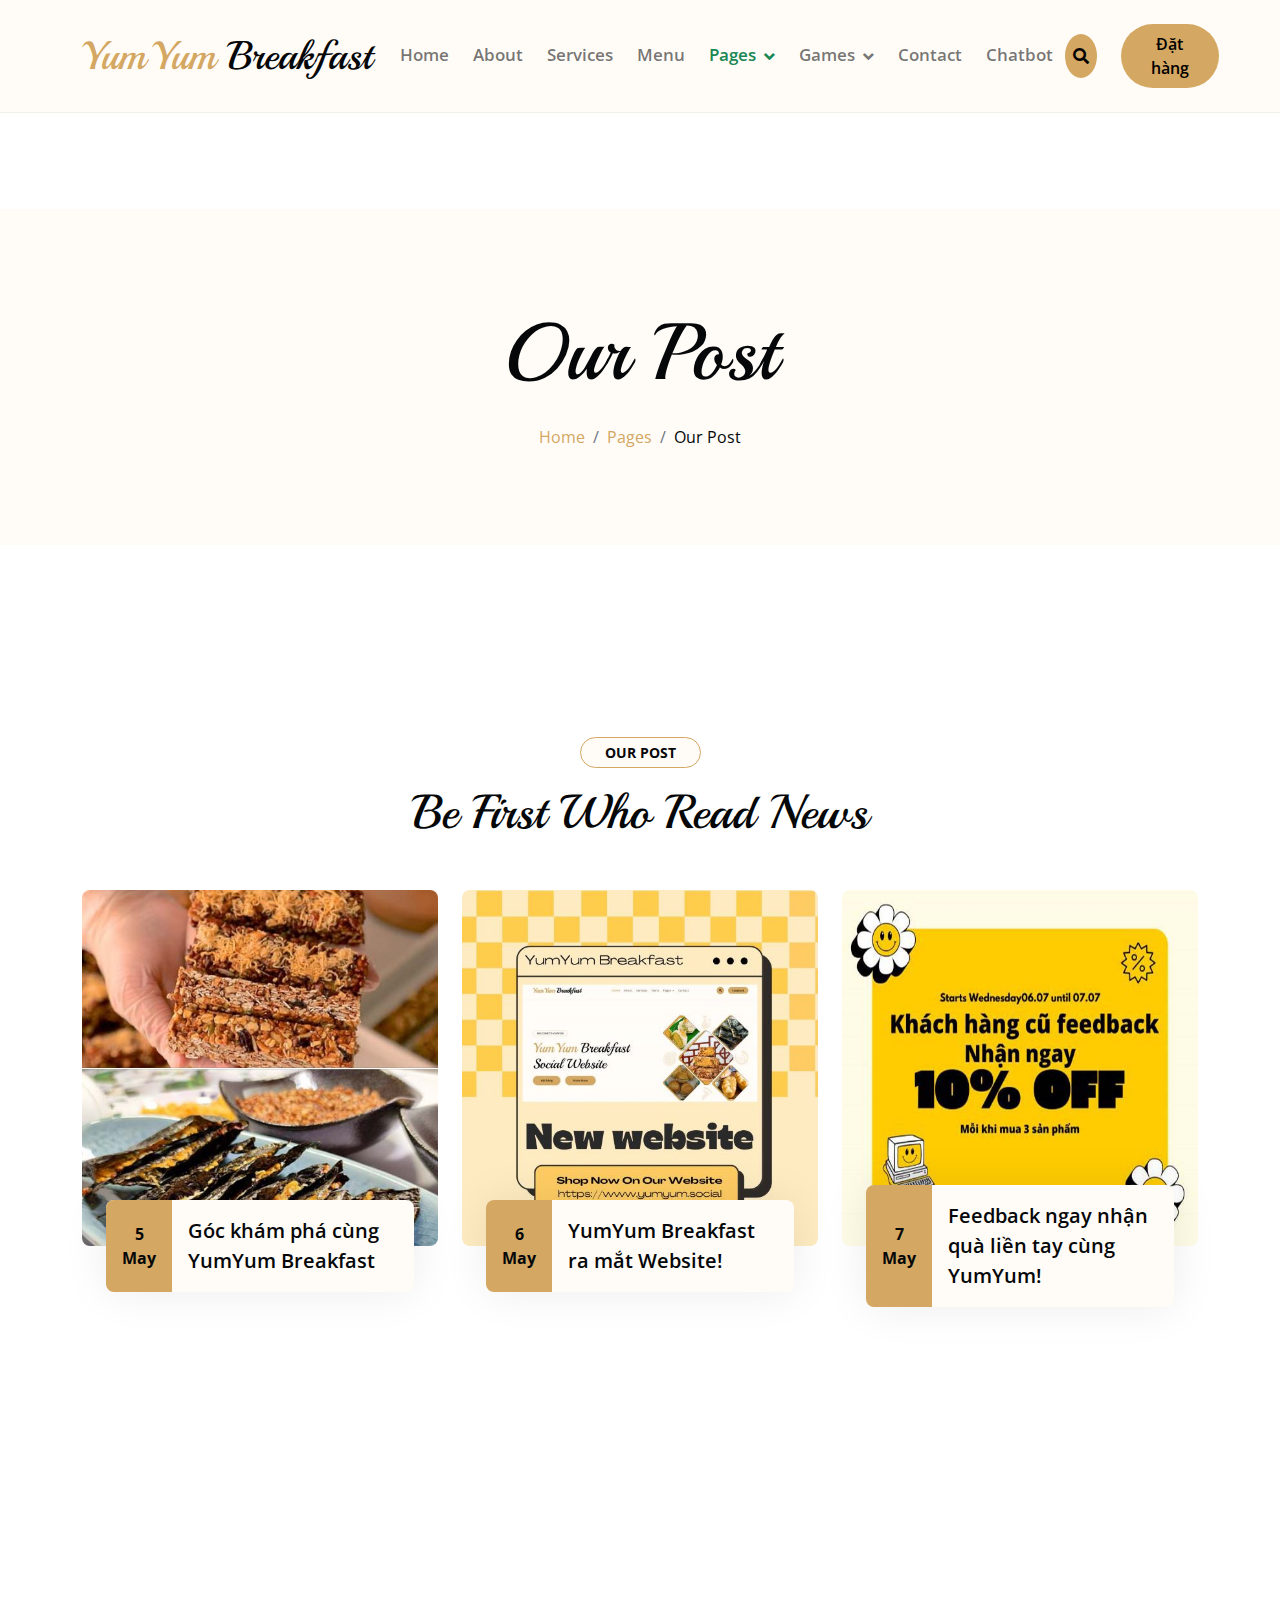
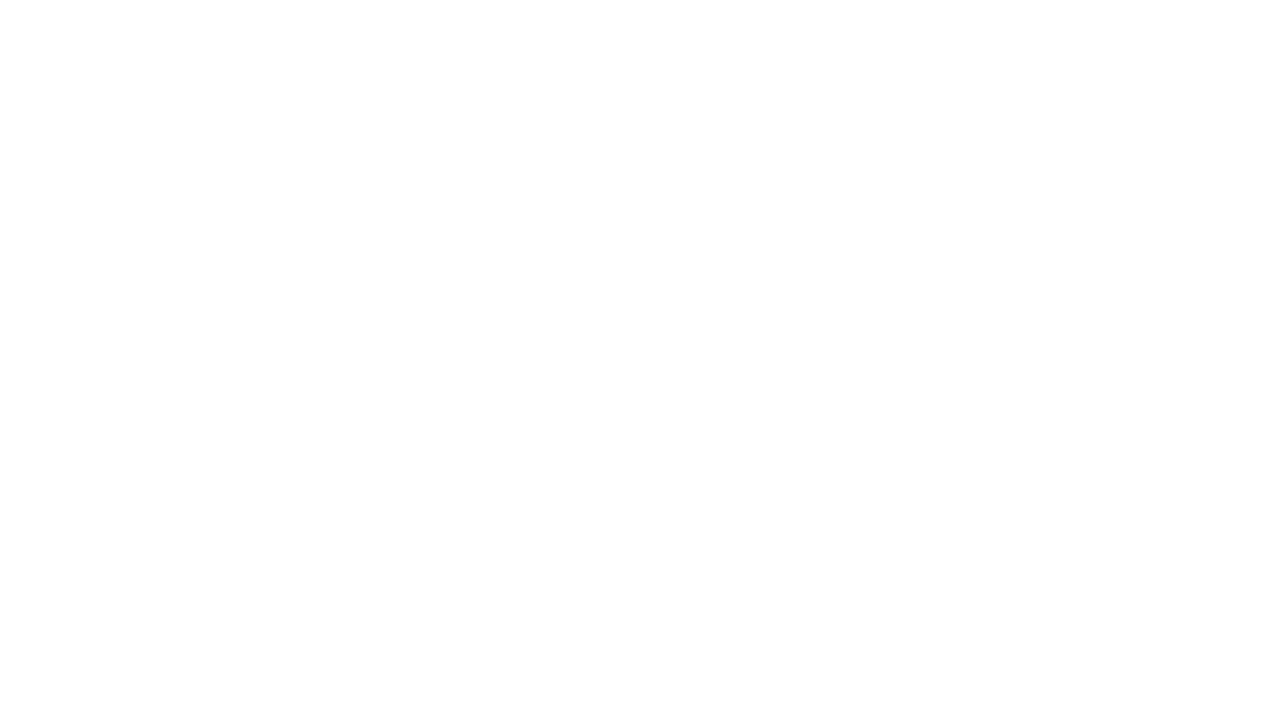
<file: blog.html>
<!DOCTYPE html>
<html lang="en">

    <head>
        <!-- Google tag (gtag.js) -->
        <script async src="https://www.googletagmanager.com/gtag/js?id=G-MJWZ8GE8E7"></script>
        <script>
            window.dataLayer = window.dataLayer || [];
            function gtag(){dataLayer.push(arguments);}
            gtag('js', new Date());

            gtag('config', 'G-MJWZ8GE8E7');
        </script>
        <meta charset="utf-8">
        <title>YumYum Breakfast - Our Posts</title>
        <meta content="width=device-width, initial-scale=1.0" name="viewport">
        <meta content="" name="keywords">
        <meta content="" name="description">

        <!-- Google Web Fonts -->
        <link rel="preconnect" href="https://fonts.googleapis.com">
        <link rel="preconnect" href="https://fonts.gstatic.com" crossorigin>
        <link href="https://fonts.googleapis.com/css2?family=Open+Sans:wght@400;600&family=Playball&display=swap" rel="stylesheet">

        <!-- Icon Font Stylesheet -->
        <link rel="stylesheet" href="https://use.fontawesome.com/releases/v5.15.4/css/all.css"/>
        <link href="https://cdn.jsdelivr.net/npm/bootstrap-icons@1.4.1/font/bootstrap-icons.css" rel="stylesheet">

        <!-- Libraries Stylesheet -->
        <link href="lib/animate/animate.min.css" rel="stylesheet">
        <link href="lib/lightbox/css/lightbox.min.css" rel="stylesheet">
        <link href="lib/owlcarousel/owl.carousel.min.css" rel="stylesheet">

        <!-- Customized Bootstrap Stylesheet -->
        <link href="css/bootstrap.min.css" rel="stylesheet">

        <!-- Template Stylesheet -->
        <link href="css/style.css" rel="stylesheet">
        <link rel="icon" type="image/png" href="favicon.png">
    </head>

    <body>

        <!-- Spinner Start -->
        <div id="spinner" class="show w-100 vh-100 bg-white position-fixed translate-middle top-50 start-50  d-flex align-items-center justify-content-center">
            <div class="spinner-grow text-primary" role="status"></div>
        </div>
        <!-- Spinner End -->


        <!-- Navbar start -->
        <div class="container-fluid nav-bar">
            <div class="container">
                <nav class="navbar navbar-light navbar-expand-lg py-4">
                    <a href="index.html" class="navbar-brand">
                        <h1 class="text-primary fw-bold mb-0">YumYum<span class="text-dark"> Breakfast</span> </h1>
                    </a>
                    <button class="navbar-toggler py-2 px-3" type="button" data-bs-toggle="collapse" data-bs-target="#navbarCollapse">
                        <span class="fa fa-bars text-primary"></span>
                    </button>
                    <div class="collapse navbar-collapse" id="navbarCollapse">
                        <div class="navbar-nav mx-auto">
                            <a href="index.html" class="nav-item nav-link">Home</a>
                            <a href="about.html" class="nav-item nav-link">About</a>
                            <a href="service.html" class="nav-item nav-link">Services</a>
                            <a href="menu.html" class="nav-item nav-link">Menu</a>
                            <div class="nav-item dropdown">
                                <a href="#" class="nav-link dropdown-toggle active" data-bs-toggle="dropdown">Pages</a>
                                <div class="dropdown-menu bg-light">
                                    <a href="blog.html" class="dropdown-item active">Our Post</a>
                                    <a href="testimonial.html" class="dropdown-item">Testimonial</a>
                                    <a href="404.html" class="dropdown-item">404 Page</a>
                                </div>
                            </div>
                            <div class="nav-item dropdown">
                                <a href="#" class="nav-link dropdown-toggle" data-bs-toggle="dropdown">Games</a>
                                <div class="dropdown-menu bg-light">
                                    <a href="htmlgame/2048.html" class="dropdown-item">2048</a>
                                    <a href="htmlgame/streetfighter.html" class="dropdown-item">Street Fighter</a>
                                    <a href="htmlgame/narutobleach.html" class="dropdown-item">Naruto vs Bleach</a>
                                </div>
                            </div>
                            <a href="contact.html" class="nav-item nav-link">Contact</a>
                            <a href="chatbot.html" class="nav-item nav-link">Chatbot</a>
                        </div>
                        <button class="btn-search btn btn-primary btn-md-square me-4 rounded-circle d-none d-lg-inline-flex" data-bs-toggle="modal" data-bs-target="#searchModal"><i class="fas fa-search"></i></button>
                        <a href="https://www.facebook.com/profile.php?id=61555803241596" class="btn btn-primary py-2 px-4 d-none d-xl-inline-block rounded-pill">Đặt hàng</a>
                    </div>
                </nav>
            </div>
        </div>
        <!-- Navbar End -->


        <!-- Modal Search Start -->
        <div class="modal fade" id="searchModal" tabindex="-1" aria-labelledby="exampleModalLabel" aria-hidden="true">
            <div class="modal-dialog modal-fullscreen">
                <div class="modal-content rounded-0">
                    <div class="modal-header">
                        <h5 class="modal-title" id="exampleModalLabel">Search by keyword</h5>
                        <button type="button" class="btn-close" data-bs-dismiss="modal" aria-label="Close"></button>
                    </div>
                    <div class="modal-body d-flex align-items-center">
                        <div class="input-group w-75 mx-auto d-flex">
                            <input type="search" class="form-control bg-transparent p-3" placeholder="keywords" aria-describedby="search-icon-1">
                            <span id="search-icon-1" class="input-group-text p-3"><i class="fa fa-search"></i></span>
                        </div>
                    </div>
                </div>
            </div>
        </div>
        <!-- Modal Search End -->


        <!-- Hero Start -->
        <div class="container-fluid bg-light py-6 my-6 mt-0">
            <div class="container text-center animated bounceInDown">
                <h1 class="display-1 mb-4">Our Post</h1>
                <ol class="breadcrumb justify-content-center mb-0 animated bounceInDown">
                    <li class="breadcrumb-item"><a href="#">Home</a></li>
                    <li class="breadcrumb-item"><a href="#">Pages</a></li>
                    <li class="breadcrumb-item text-dark" aria-current="page">Our Post</li>
                </ol>
            </div>
        </div>
        <!-- Hero End -->


        <!-- Blog Start -->
        <div class="container-fluid blog py-6">
            <div class="container">
                <div class="text-center wow bounceInUp" data-wow-delay="0.1s">
                    <small class="d-inline-block fw-bold text-dark text-uppercase bg-light border border-primary rounded-pill px-4 py-1 mb-3">Our Post</small>
                    <h1 class="display-5 mb-5">Be First Who Read News</h1>
                </div>
                <div class="row gx-4 justify-content-center">
                    <div class="col-md-6 col-lg-4 wow bounceInUp" data-wow-delay="0.1s">
                        <div class="blog-item">
                            <div class="overflow-hidden rounded">
                                <img src="img/blog-1.jpg" class="img-fluid w-100" alt="">
                            </div>
                            <div class="blog-content mx-4 d-flex rounded bg-light">
                                <div class="text-dark bg-primary rounded-start">
                                    <div class="h-100 p-3 d-flex flex-column justify-content-center text-center">
                                        <p class="fw-bold mb-0">5</p>
                                        <p class="fw-bold mb-0">May</p>
                                    </div>
                                </div>
                                <a href="https://www.facebook.com/permalink.php?story_fbid=pfbid05j36Jwo7U2ysHPaSVaNE1CcstGk3ogxUMh1dcJSFYyEz9j9qXYGNxULGnGJTQPTRl&id=61555803241596" class="h5 lh-base my-auto h-100 p-3">Góc khám phá cùng YumYum Breakfast</a>
                            </div>
                        </div>
                    </div>
                    <div class="col-md-6 col-lg-4 wow bounceInUp" data-wow-delay="0.3s">
                        <div class="blog-item">
                            <div class="overflow-hidden rounded">
                                <img src="img/blog-2.jpg" class="img-fluid w-100" alt="">
                            </div>
                            <div class="blog-content mx-4 d-flex rounded bg-light">
                                <div class="text-dark bg-primary rounded-start">
                                    <div class="h-100 p-3 d-flex flex-column justify-content-center text-center">
                                        <p class="fw-bold mb-0">6</p>
                                        <p class="fw-bold mb-0">May</p>
                                    </div>
                                </div>
                                <a href="https://www.facebook.com/permalink.php?story_fbid=pfbid0s9QPCAnsH6baub1ZAnt14h3MVrQnw1meBh5BYv3CgMDRFbBrjeZh19NYSNL8N1n2l&id=61555803241596" class="h5 lh-base my-auto h-100 p-3">YumYum Breakfast ra mắt Website!</a>
                            </div>
                        </div>
                    </div>
                    <div class="col-md-6 col-lg-4 wow bounceInUp" data-wow-delay="0.5s">
                        <div class="blog-item">
                            <div class="overflow-hidden rounded">
                                <img src="img/blog-3.jpg" class="img-fluid w-100" alt="">
                            </div>
                            <div class="blog-content mx-4 d-flex rounded bg-light">
                                <div class="text-dark bg-primary rounded-start">
                                    <div class="h-100 p-3 d-flex flex-column justify-content-center text-center">
                                        <p class="fw-bold mb-0">7</p>
                                        <p class="fw-bold mb-0">May</p>
                                    </div>
                                </div>
                                <a href="https://www.facebook.com/permalink.php?story_fbid=pfbid02kooTCmTJx9mNtCiKWGa4vWu2koXPxgQAzdHmW2kzJBuDL8yuaVKf26jva8GvqGQ1l&id=61555803241596" class="h5 lh-base my-auto h-100 p-3">Feedback ngay nhận quà liền tay cùng YumYum!</a>
                            </div>
                        </div>
                    </div>
                </div>
            </div>
        </div>
        <!-- Blog End -->


        <!-- Footer Start -->
        <div class="container-fluid footer py-6 my-6 mb-0 bg-light wow bounceInUp" data-wow-delay="0.1s">
            <div class="container">
                <div class="row">
                    <div class="col-lg-3 col-md-6">
                        <div class="footer-item">
                            <h1 class="text-primary">YumYum<span class="text-dark"> Breakfast</span></h1>
                            <p class="lh-lg mb-4">Mang đến cho bạn hương vị tuyệt vời.</p>
                            <div class="footer-icon d-flex">
                                <a class="btn btn-primary btn-sm-square me-2 rounded-circle" href="https://www.facebook.com/profile.php?id=61555803241596"><i class="fab fa-facebook-f"></i></a>
                                <a href="https://www.instagram.com/yumyumbfdn/" class="btn btn-primary btn-sm-square me-2 rounded-circle"><i class="fab fa-instagram"></i></a>
                                <a class="btn btn-primary btn-sm-square me-2 rounded-circle" href="https://shopee.vn/yumyum_breakfast">S</a>
                            </div>
                        </div>
                    </div>
                    <div class="col-lg-3 col-md-6">
                        <div class="footer-item">
                            <h4 class="mb-4">Foods</h4>
                            <div class="d-flex flex-column align-items-start">
                                <a class="text-body mb-3"><i class="fa fa-check text-primary me-2"></i>Bổ dưỡng</a>
                                <a class="text-body mb-3"><i class="fa fa-check text-primary me-2"></i>Tươi ngon</a>
                                <a class="text-body mb-3"><i class="fa fa-check text-primary me-2"></i>Chất lượng</a>
                                <a class="text-body mb-3"><i class="fa fa-check text-primary me-2"></i>Giá cả phải chăng</a>
                            </div>
                        </div>
                    </div>
                    <div class="col-lg-3 col-md-6">
                        <div class="footer-item">
                            <h4 class="mb-4">Contact Us</h4>
                            <div class="d-flex flex-column align-items-start">
                                <p><i class="fa fa-map-marker-alt text-primary me-2"></i> 71 Ngũ Hành Sơn, Bắc Mỹ An, Ngũ Hành Sơn, Đà Nẵng</p>
                                <p><i class="fa fa-phone-alt text-primary me-2"></i> (+84) 0865727034</p>
                                <p><i class="fas fa-envelope text-primary me-2"></i> Yumyumbreakfastdn@gmail.com</p>
                                <p><i class="fa fa-clock text-primary me-2"></i> 24/7 Hours Service</p>
                            </div>
                        </div>
                    </div>
                    <div class="col-lg-3 col-md-6">
                        <div class="footer-item">
                            <h4 class="mb-4">Social Gallery</h4>
                            <div class="row g-2">
                                <div class="col-4">
                                     <img src="img/menu-01.jpg" class="img-fluid rounded-circle border border-primary p-2" alt="">
                                </div>
                                <div class="col-4">
                                     <img src="img/menu-02.jpg" class="img-fluid rounded-circle border border-primary p-2" alt="">
                                </div>
                                <div class="col-4">
                                     <img src="img/menu-03.jpg" class="img-fluid rounded-circle border border-primary p-2" alt="">
                                </div>
                                <div class="col-4">
                                     <img src="img/menu-04.jpg" class="img-fluid rounded-circle border border-primary p-2" alt="">
                                </div>
                                <div class="col-4">
                                     <img src="img/menu-05.jpg" class="img-fluid rounded-circle border border-primary p-2" alt="">
                            </div>
                        </div>
                    </div>
                </div>
            </div>
        </div>
        <!-- Footer End -->


        <!-- Copyright Start -->
        <div class="container-fluid copyright bg-dark py-4">
            <div class="container">
                <div class="row">
                    <div class="col-md-6 text-center text-md-start mb-3 mb-md-0">
                        <span class="text-light"><a href="#"><i class="fas fa-copyright text-light me-2"></i>YumYum Breakfast</a>, All right reserved.</span>
                    </div>
                    <div class="col-md-6 my-auto text-center text-md-end text-white">
                        Designed By <a class="border-bottom" href="https://www.facebook.com/toannguyen.8640/">nemodev</a>
                    </div>
                </div>
            </div>
        </div>
        <!-- Copyright End -->


        <!-- Back to Top -->
        <a href="#" class="btn btn-md-square btn-primary rounded-circle back-to-top"><i class="fa fa-arrow-up"></i></a>   

        
    <!-- JavaScript Libraries -->
    <script src="https://ajax.googleapis.com/ajax/libs/jquery/1.12.4/jquery.min.js"></script>
    <script src="https://cdn.jsdelivr.net/npm/bootstrap@5.0.0/dist/js/bootstrap.bundle.min.js"></script>
    <script src="lib/wow/wow.min.js"></script>
    <script src="lib/easing/easing.min.js"></script>
    <script src="lib/waypoints/waypoints.min.js"></script>
    <script src="lib/counterup/counterup.min.js"></script>
    <script src="lib/lightbox/js/lightbox.min.js"></script>
    <script src="lib/owlcarousel/owl.carousel.min.js"></script>

    <!-- Template Javascript -->
    <script src="js/main.js"></script>
    </body>

</html>
</file>
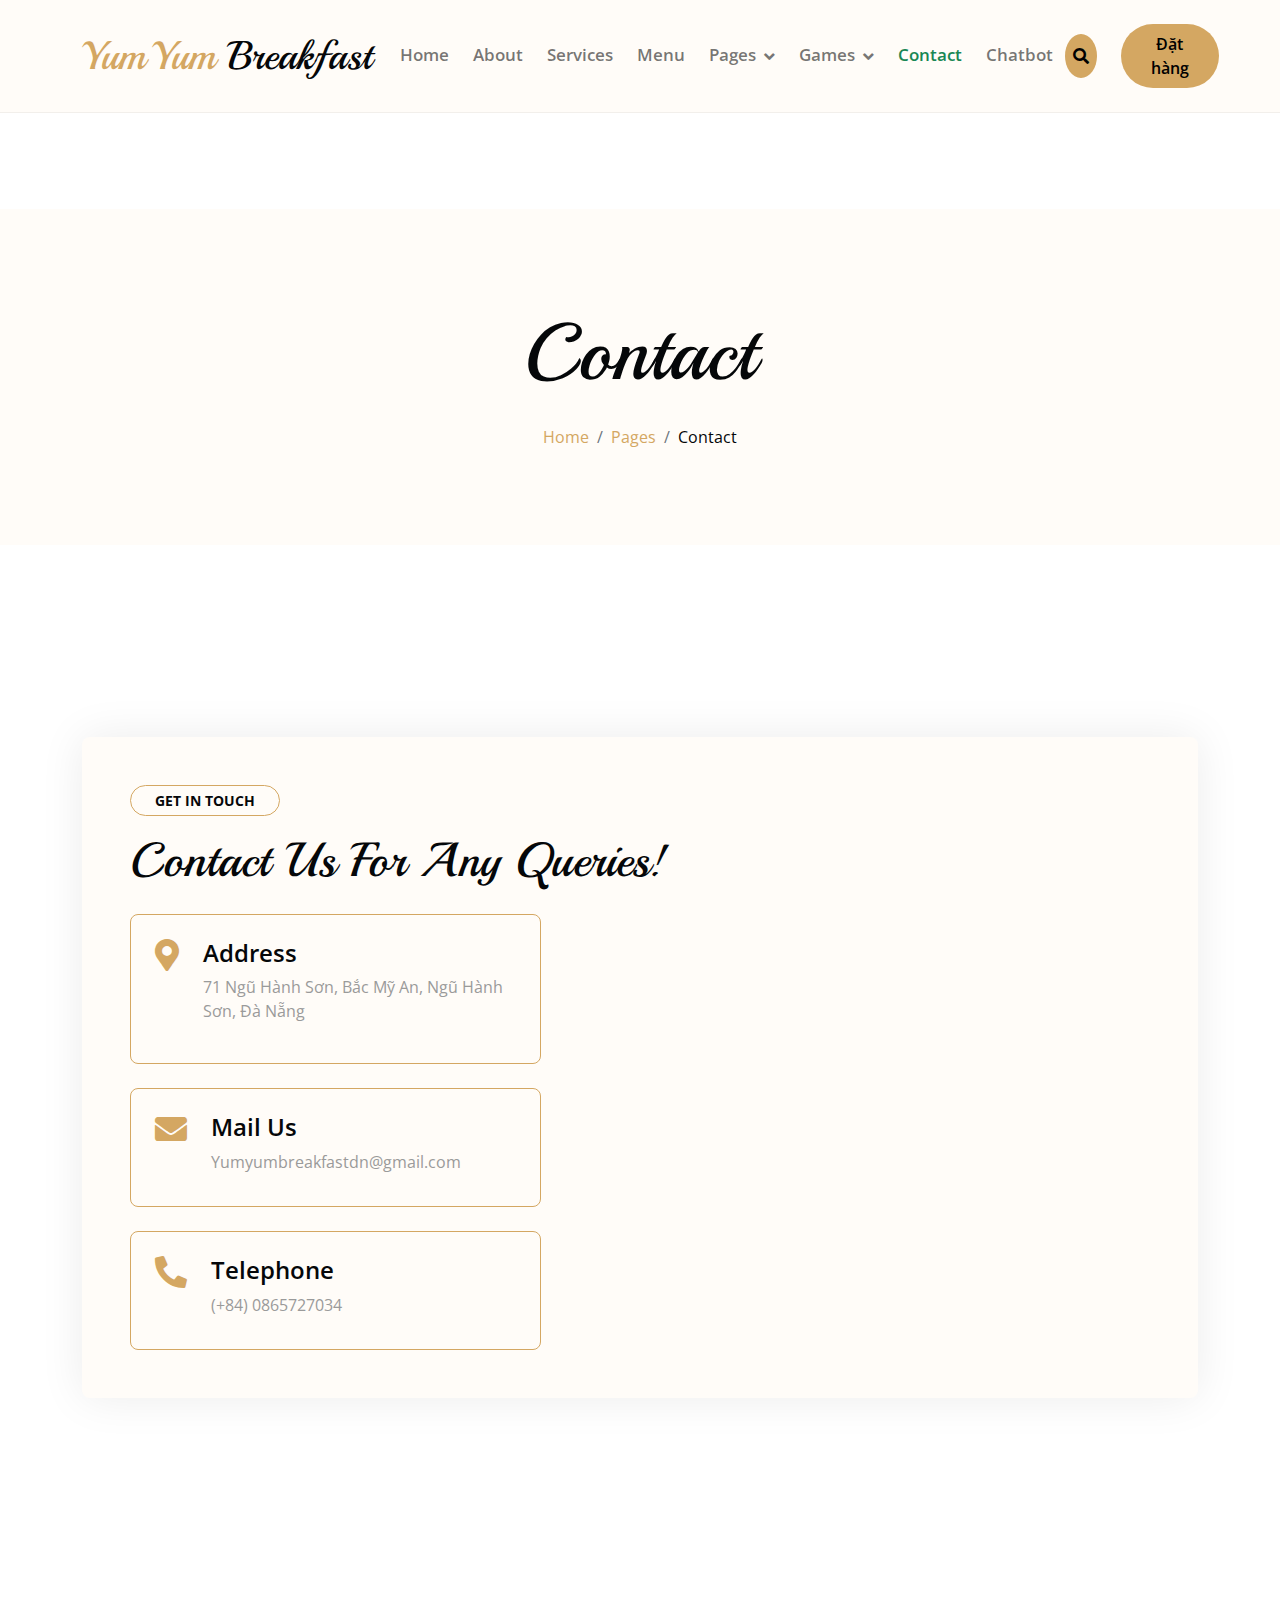
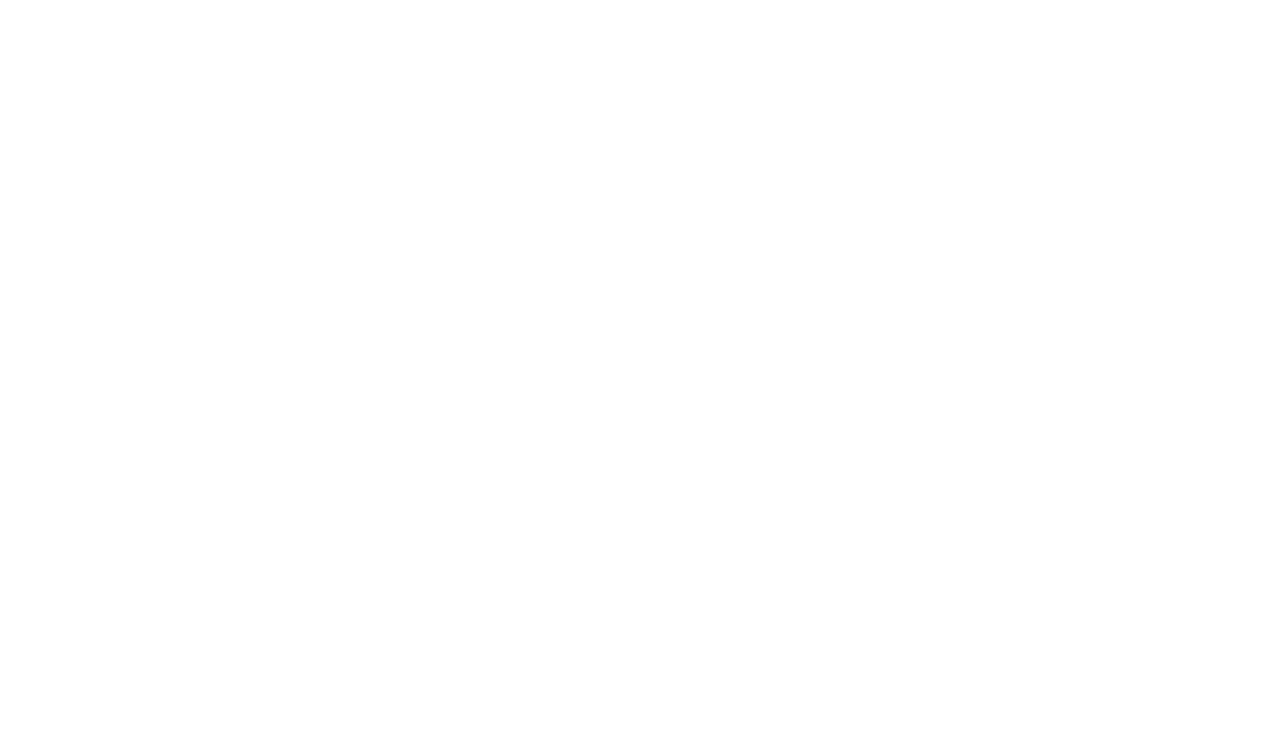
<file: contact.html>
<!DOCTYPE html>
<html lang="en">

    <head>
        <!-- Google tag (gtag.js) -->
        <script async src="https://www.googletagmanager.com/gtag/js?id=G-MJWZ8GE8E7"></script>
        <script>
            window.dataLayer = window.dataLayer || [];
            function gtag(){dataLayer.push(arguments);}
            gtag('js', new Date());

            gtag('config', 'G-MJWZ8GE8E7');
        </script>
        <meta charset="utf-8">
        <title>YumYum Breakfast - Contact</title>
        <meta content="width=device-width, initial-scale=1.0" name="viewport">
        <meta content="" name="keywords">
        <meta content="" name="description">

        <!-- Google Web Fonts -->
        <link rel="preconnect" href="https://fonts.googleapis.com">
        <link rel="preconnect" href="https://fonts.gstatic.com" crossorigin>
        <link href="https://fonts.googleapis.com/css2?family=Open+Sans:wght@400;600&family=Playball&display=swap" rel="stylesheet">

        <!-- Icon Font Stylesheet -->
        <link rel="stylesheet" href="https://use.fontawesome.com/releases/v5.15.4/css/all.css"/>
        <link href="https://cdn.jsdelivr.net/npm/bootstrap-icons@1.4.1/font/bootstrap-icons.css" rel="stylesheet">

        <!-- Libraries Stylesheet -->
        <link href="lib/animate/animate.min.css" rel="stylesheet">
        <link href="lib/lightbox/css/lightbox.min.css" rel="stylesheet">
        <link href="lib/owlcarousel/owl.carousel.min.css" rel="stylesheet">

        <!-- Customized Bootstrap Stylesheet -->
        <link href="css/bootstrap.min.css" rel="stylesheet">

        <!-- Template Stylesheet -->
        <link href="css/style.css" rel="stylesheet">
        <link rel="icon" type="image/png" href="favicon.png">
    </head>

    <body>

        <!-- Spinner Start -->
        <div id="spinner" class="show w-100 vh-100 bg-white position-fixed translate-middle top-50 start-50  d-flex align-items-center justify-content-center">
            <div class="spinner-grow text-primary" role="status"></div>
        </div>
        <!-- Spinner End -->


        <!-- Navbar start -->
        <div class="container-fluid nav-bar">
            <div class="container">
                <nav class="navbar navbar-light navbar-expand-lg py-4">
                    <a href="index.html" class="navbar-brand">
                        <h1 class="text-primary fw-bold mb-0">YumYum<span class="text-dark"> Breakfast</span> </h1>
                    </a>
                    <button class="navbar-toggler py-2 px-3" type="button" data-bs-toggle="collapse" data-bs-target="#navbarCollapse">
                        <span class="fa fa-bars text-primary"></span>
                    </button>
                    <div class="collapse navbar-collapse" id="navbarCollapse">
                        <div class="navbar-nav mx-auto">
                            <a href="index.html" class="nav-item nav-link">Home</a>
                            <a href="about.html" class="nav-item nav-link">About</a>
                            <a href="service.html" class="nav-item nav-link">Services</a>
                            <a href="menu.html" class="nav-item nav-link">Menu</a>
                            <div class="nav-item dropdown">
                                <a href="#" class="nav-link dropdown-toggle" data-bs-toggle="dropdown">Pages</a>
                                <div class="dropdown-menu bg-light">
                                    <a href="blog.html" class="dropdown-item">Our Post</a>
                                    <a href="testimonial.html" class="dropdown-item">Testimonial</a>
                                    <a href="404.html" class="dropdown-item">404 Page</a>
                                </div>
                            </div>
                            <div class="nav-item dropdown">
                                <a href="#" class="nav-link dropdown-toggle" data-bs-toggle="dropdown">Games</a>
                                <div class="dropdown-menu bg-light">
                                    <a href="htmlgame/2048.html" class="dropdown-item">2048</a>
                                    <a href="htmlgame/streetfighter.html" class="dropdown-item">Street Fighter</a>
                                    <a href="htmlgame/narutobleach.html" class="dropdown-item">Naruto vs Bleach</a>
                                </div>
                            </div>
                            <a href="contact.html" class="nav-item nav-link active">Contact</a>
                            <a href="chatbot.html" class="nav-item nav-link">Chatbot</a>
                        </div>
                        <button class="btn-search btn btn-primary btn-md-square me-4 rounded-circle d-none d-lg-inline-flex" data-bs-toggle="modal" data-bs-target="#searchModal"><i class="fas fa-search"></i></button>
                        <a href="https://www.facebook.com/profile.php?id=61555803241596" class="btn btn-primary py-2 px-4 d-none d-xl-inline-block rounded-pill">Đặt hàng</a>
                    </div>
                </nav>
            </div>
        </div>
        <!-- Navbar End -->


        <!-- Modal Search Start -->
        <div class="modal fade" id="searchModal" tabindex="-1" aria-labelledby="exampleModalLabel" aria-hidden="true">
            <div class="modal-dialog modal-fullscreen">
                <div class="modal-content rounded-0">
                    <div class="modal-header">
                        <h5 class="modal-title" id="exampleModalLabel">Search by keyword</h5>
                        <button type="button" class="btn-close" data-bs-dismiss="modal" aria-label="Close"></button>
                    </div>
                    <div class="modal-body d-flex align-items-center">
                        <div class="input-group w-75 mx-auto d-flex">
                            <input type="search" class="form-control bg-transparent p-3" placeholder="keywords" aria-describedby="search-icon-1">
                            <span id="search-icon-1" class="input-group-text p-3"><i class="fa fa-search"></i></span>
                        </div>
                    </div>
                </div>
            </div>
        </div>
        <!-- Modal Search End -->


        <!-- Hero Start -->
        <div class="container-fluid bg-light py-6 my-6 mt-0">
            <div class="container text-center animated bounceInDown">
                <h1 class="display-1 mb-4">Contact</h1>
                <ol class="breadcrumb justify-content-center mb-0 animated bounceInDown">
                    <li class="breadcrumb-item"><a href="#">Home</a></li>
                    <li class="breadcrumb-item"><a href="#">Pages</a></li>
                    <li class="breadcrumb-item text-dark" aria-current="page">Contact</li>
                </ol>
            </div>
        </div>
        <!-- Hero End -->


        <!-- Contact Start -->
        <div class="container-fluid contact py-6 wow bounceInUp" data-wow-delay="0.1s">
            <div class="container">
                <div class="p-5 bg-light rounded contact-form">
                    <div class="row g-4">
                        <div class="col-12">
                            <small class="d-inline-block fw-bold text-dark text-uppercase bg-light border border-primary rounded-pill px-4 py-1 mb-3">Get in touch</small>
                            <h1 class="display-5 mb-0">Contact Us For Any Queries!</h1>
                        </div>
                        <div class="col-md-6 col-lg-5">
                            <div>
                                <div class="d-inline-flex w-100 border border-primary p-4 rounded mb-4">
                                    <i class="fas fa-map-marker-alt fa-2x text-primary me-4"></i>
                                    <div class="">
                                        <h4>Address</h4>
                                        <p>71 Ngũ Hành Sơn, Bắc Mỹ An, Ngũ Hành Sơn, Đà Nẵng</p>
                                    </div>
                                </div>
                                <div class="d-inline-flex w-100 border border-primary p-4 rounded mb-4">
                                    <i class="fas fa-envelope fa-2x text-primary me-4"></i>
                                    <div class="">
                                        <h4>Mail Us</h4>
                                        <p class="mb-2">Yumyumbreakfastdn@gmail.com</p>
                                    </div>
                                </div>
                                <div class="d-inline-flex w-100 border border-primary p-4 rounded">
                                    <i class="fa fa-phone-alt fa-2x text-primary me-4"></i>
                                    <div class="">
                                        <h4>Telephone</h4>
                                        <p class="mb-2">(+84) 0865727034</p>
                                    </div>
                                </div>
                            </div>
                        </div>
                    </div>
                </div>
            </div>
        </div>
        <!-- Contact End -->


        <!-- Footer Start -->
        <div class="container-fluid footer py-6 my-6 mb-0 bg-light wow bounceInUp" data-wow-delay="0.1s">
            <div class="container">
                <div class="row">
                    <div class="col-lg-3 col-md-6">
                        <div class="footer-item">
                            <h1 class="text-primary">YumYum<span class="text-dark"> Breakfast</span></h1>
                            <p class="lh-lg mb-4">Mang đến cho bạn hương vị tuyệt vời.</p>
                            <div class="footer-icon d-flex">
                                <a class="btn btn-primary btn-sm-square me-2 rounded-circle" href="https://www.facebook.com/profile.php?id=61555803241596"><i class="fab fa-facebook-f"></i></a>
                                <a href="https://www.instagram.com/yumyumbfdn/" class="btn btn-primary btn-sm-square me-2 rounded-circle"><i class="fab fa-instagram"></i></a>
                                <a class="btn btn-primary btn-sm-square me-2 rounded-circle" href="https://shopee.vn/yumyum_breakfast">S</a>
                            </div>
                        </div>
                    </div>
                    <div class="col-lg-3 col-md-6">
                        <div class="footer-item">
                            <h4 class="mb-4">Foods</h4>
                            <div class="d-flex flex-column align-items-start">
                                <a class="text-body mb-3"><i class="fa fa-check text-primary me-2"></i>Bổ dưỡng</a>
                                <a class="text-body mb-3"><i class="fa fa-check text-primary me-2"></i>Tươi ngon</a>
                                <a class="text-body mb-3"><i class="fa fa-check text-primary me-2"></i>Chất lượng</a>
                                <a class="text-body mb-3"><i class="fa fa-check text-primary me-2"></i>Giá cả phải chăng</a>
                            </div>
                        </div>
                    </div>
                    <div class="col-lg-3 col-md-6">
                        <div class="footer-item">
                            <h4 class="mb-4">Contact Us</h4>
                            <div class="d-flex flex-column align-items-start">
                                <p><i class="fa fa-map-marker-alt text-primary me-2"></i> 71 Ngũ Hành Sơn, Bắc Mỹ An, Ngũ Hành Sơn, Đà Nẵng</p>
                                <p><i class="fa fa-phone-alt text-primary me-2"></i> (+84) 0865727034</p>
                                <p><i class="fas fa-envelope text-primary me-2"></i> Yumyumbreakfastdn@gmail.com</p>
                                <p><i class="fa fa-clock text-primary me-2"></i> 24/7 Hours Service</p>
                            </div>
                        </div>
                    </div>
                    <div class="col-lg-3 col-md-6">
                        <div class="footer-item">
                            <h4 class="mb-4">Social Gallery</h4>
                            <div class="row g-2">
                                <div class="col-4">
                                     <img src="img/menu-01.jpg" class="img-fluid rounded-circle border border-primary p-2" alt="">
                                </div>
                                <div class="col-4">
                                     <img src="img/menu-02.jpg" class="img-fluid rounded-circle border border-primary p-2" alt="">
                                </div>
                                <div class="col-4">
                                     <img src="img/menu-03.jpg" class="img-fluid rounded-circle border border-primary p-2" alt="">
                                </div>
                                <div class="col-4">
                                     <img src="img/menu-04.jpg" class="img-fluid rounded-circle border border-primary p-2" alt="">
                                </div>
                                <div class="col-4">
                                     <img src="img/menu-05.jpg" class="img-fluid rounded-circle border border-primary p-2" alt="">
                            </div>
                        </div>
                    </div>
                </div>
            </div>
        </div>
        <!-- Footer End -->


        <!-- Copyright Start -->
        <div class="container-fluid copyright bg-dark py-4">
            <div class="container">
                <div class="row">
                    <div class="col-md-6 text-center text-md-start mb-3 mb-md-0">
                        <span class="text-light"><a href="#"><i class="fas fa-copyright text-light me-2"></i>YumYum Breakfast</a>, All right reserved.</span>
                    </div>
                    <div class="col-md-6 my-auto text-center text-md-end text-white">
                        Designed By <a class="border-bottom" href="https://www.facebook.com/toannguyen.8640/">nemodev</a>
                    </div>
                </div>
            </div>
        </div>
        <!-- Copyright End -->


        <!-- Back to Top -->
        <a href="#" class="btn btn-md-square btn-primary rounded-circle back-to-top"><i class="fa fa-arrow-up"></i></a>   

        
    <!-- JavaScript Libraries -->
    <script src="https://ajax.googleapis.com/ajax/libs/jquery/1.12.4/jquery.min.js"></script>
    <script src="https://cdn.jsdelivr.net/npm/bootstrap@5.0.0/dist/js/bootstrap.bundle.min.js"></script>
    <script src="lib/wow/wow.min.js"></script>
    <script src="lib/easing/easing.min.js"></script>
    <script src="lib/waypoints/waypoints.min.js"></script>
    <script src="lib/counterup/counterup.min.js"></script>
    <script src="lib/lightbox/js/lightbox.min.js"></script>
    <script src="lib/owlcarousel/owl.carousel.min.js"></script>

    <!-- Template Javascript -->
    <script src="js/main.js"></script>
    </body>

</html>
</file>
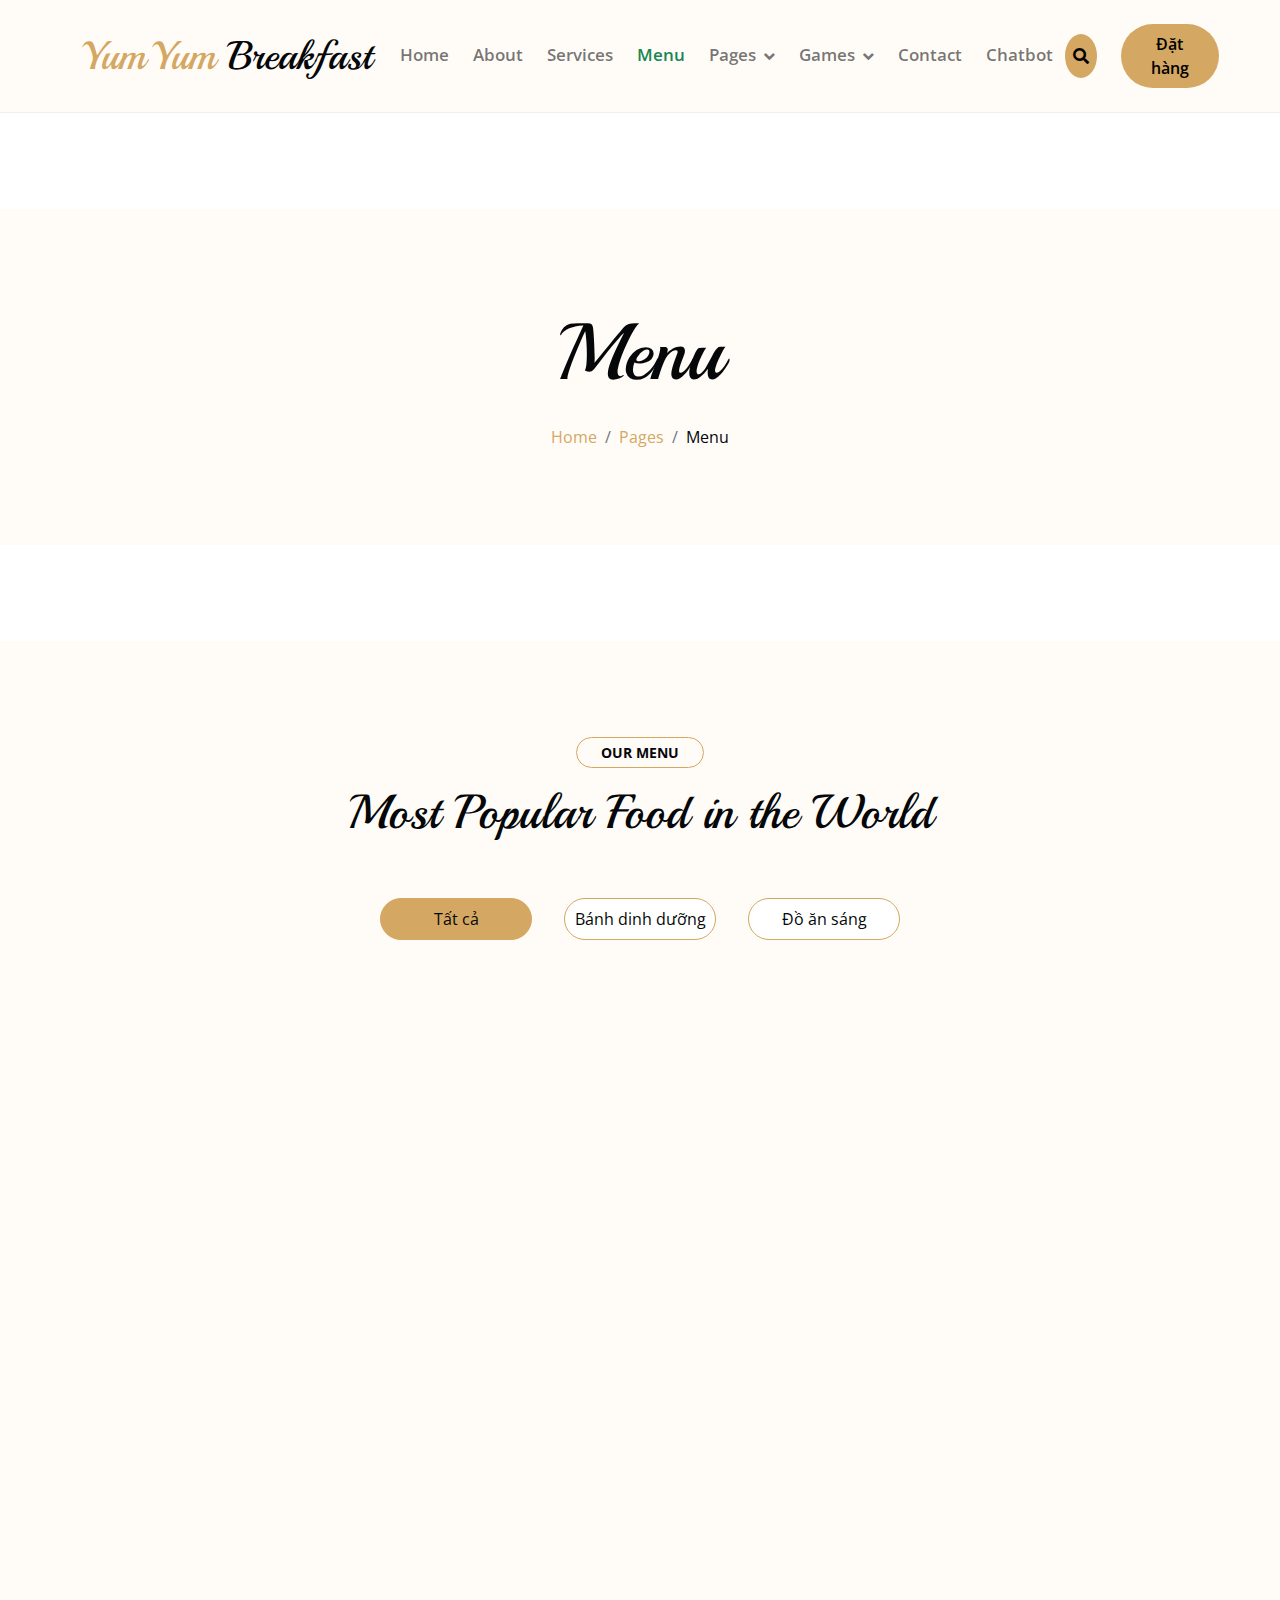
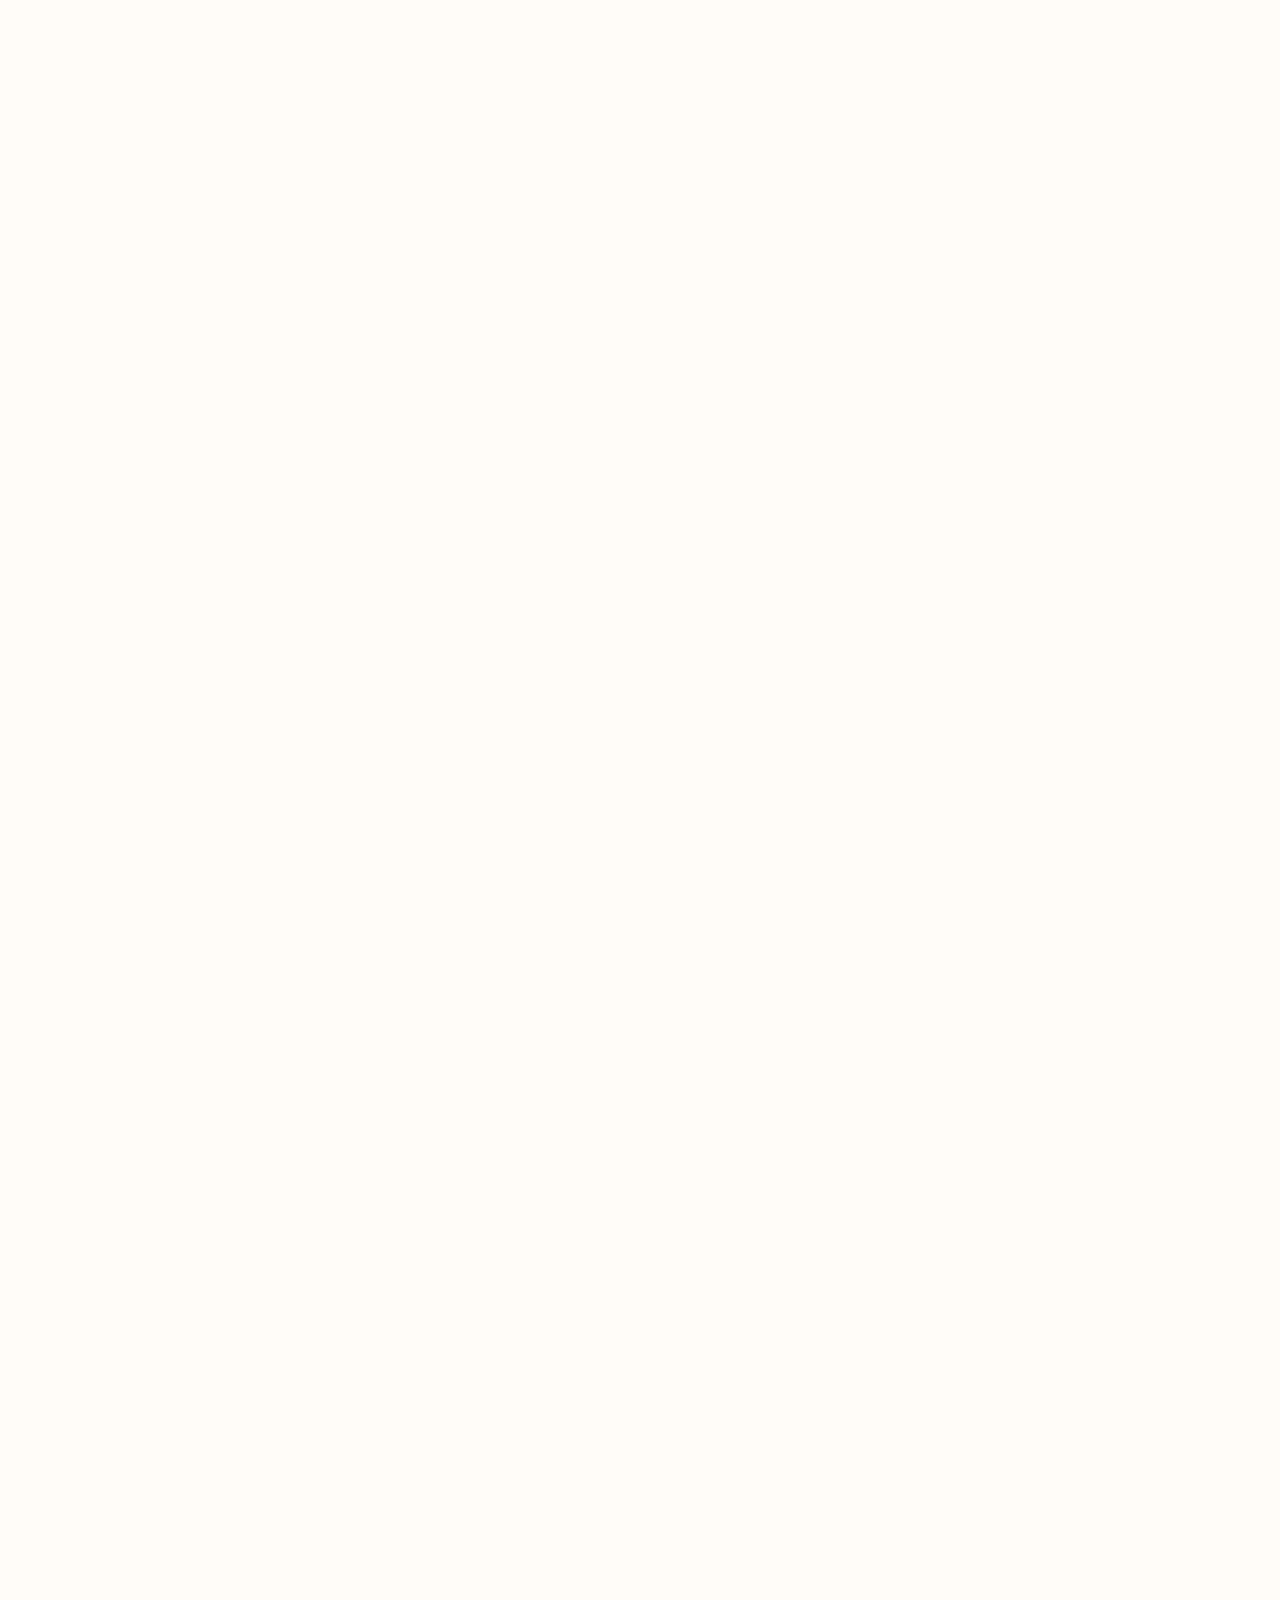
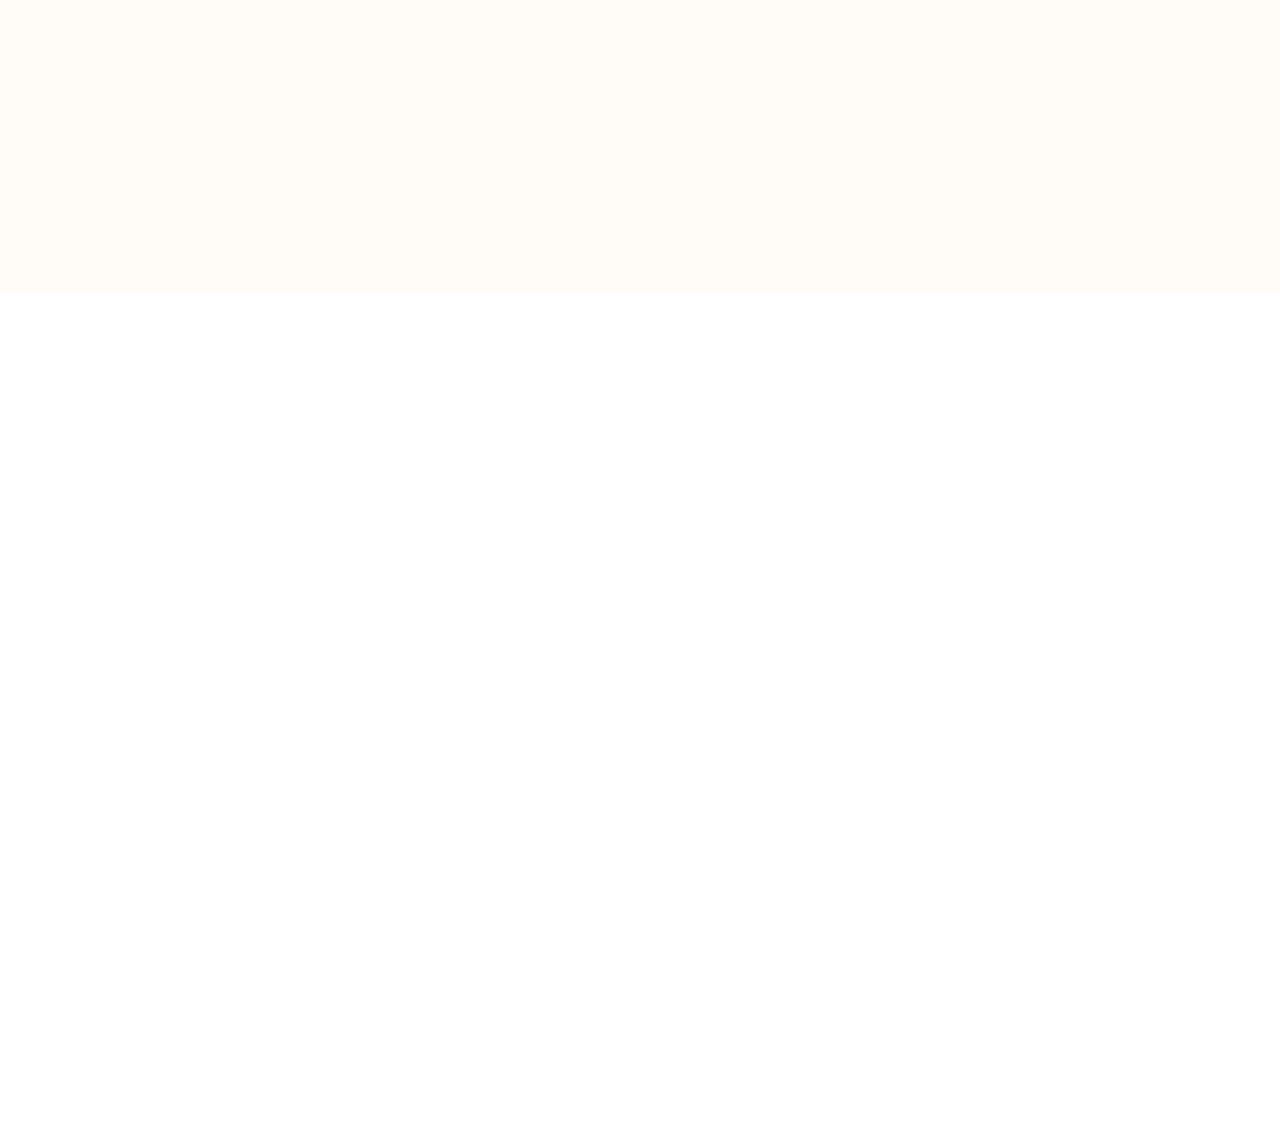
<file: menu.html>
<!DOCTYPE html>
<html lang="en">

    <head>
        <!-- Google tag (gtag.js) -->
        <script async src="https://www.googletagmanager.com/gtag/js?id=G-MJWZ8GE8E7"></script>
        <script>
            window.dataLayer = window.dataLayer || [];
            function gtag(){dataLayer.push(arguments);}
            gtag('js', new Date());

            gtag('config', 'G-MJWZ8GE8E7');
        </script>
        <meta charset="utf-8">
        <title>YumYum Breakfast - Menu</title>
        <meta content="width=device-width, initial-scale=1.0" name="viewport">
        <meta content="" name="keywords">
        <meta content="" name="description">

        <!-- Google Web Fonts -->
        <link rel="preconnect" href="https://fonts.googleapis.com">
        <link rel="preconnect" href="https://fonts.gstatic.com" crossorigin>
        <link href="https://fonts.googleapis.com/css2?family=Open+Sans:wght@400;600&family=Playball&display=swap" rel="stylesheet">

        <!-- Icon Font Stylesheet -->
        <link rel="stylesheet" href="https://use.fontawesome.com/releases/v5.15.4/css/all.css"/>
        <link href="https://cdn.jsdelivr.net/npm/bootstrap-icons@1.4.1/font/bootstrap-icons.css" rel="stylesheet">

        <!-- Libraries Stylesheet -->
        <link href="lib/animate/animate.min.css" rel="stylesheet">
        <link href="lib/lightbox/css/lightbox.min.css" rel="stylesheet">
        <link href="lib/owlcarousel/owl.carousel.min.css" rel="stylesheet">

        <!-- Customized Bootstrap Stylesheet -->
        <link href="css/bootstrap.min.css" rel="stylesheet">

        <!-- Template Stylesheet -->
        <link href="css/style.css" rel="stylesheet">
        <link rel="icon" type="image/png" href="favicon.png">
    </head>

    <body>

        <!-- Spinner Start -->
        <div id="spinner" class="show w-100 vh-100 bg-white position-fixed translate-middle top-50 start-50  d-flex align-items-center justify-content-center">
            <div class="spinner-grow text-primary" role="status"></div>
        </div>
        <!-- Spinner End -->


        <!-- Navbar start -->
        <div class="container-fluid nav-bar">
            <div class="container">
                <nav class="navbar navbar-light navbar-expand-lg py-4">
                    <a href="index.html" class="navbar-brand">
                        <h1 class="text-primary fw-bold mb-0">YumYum<span class="text-dark"> Breakfast</span> </h1>
                    </a>
                    <button class="navbar-toggler py-2 px-3" type="button" data-bs-toggle="collapse" data-bs-target="#navbarCollapse">
                        <span class="fa fa-bars text-primary"></span>
                    </button>
                    <div class="collapse navbar-collapse" id="navbarCollapse">
                        <div class="navbar-nav mx-auto">
                            <a href="index.html" class="nav-item nav-link">Home</a>
                            <a href="about.html" class="nav-item nav-link">About</a>
                            <a href="service.html" class="nav-item nav-link">Services</a>
                            <a href="menu.html" class="nav-item nav-link active">Menu</a>
                            <div class="nav-item dropdown">
                                <a href="#" class="nav-link dropdown-toggle" data-bs-toggle="dropdown">Pages</a>
                                <div class="dropdown-menu bg-light">
                                    <a href="blog.html" class="dropdown-item">Our Post</a>
                                    <a href="testimonial.html" class="dropdown-item">Testimonial</a>
                                    <a href="404.html" class="dropdown-item">404 Page</a>
                                </div>
                            </div>
                            <div class="nav-item dropdown">
                                <a href="#" class="nav-link dropdown-toggle" data-bs-toggle="dropdown">Games</a>
                                <div class="dropdown-menu bg-light">
                                    <a href="htmlgame/2048.html" class="dropdown-item">2048</a>
                                    <a href="htmlgame/streetfighter.html" class="dropdown-item">Street Fighter</a>
                                    <a href="htmlgame/narutobleach.html" class="dropdown-item">Naruto vs Bleach</a>
                                </div>
                            </div>
                            <a href="contact.html" class="nav-item nav-link">Contact</a>
                            <a href="chatbot.html" class="nav-item nav-link">Chatbot</a>
                        </div>
                        <button class="btn-search btn btn-primary btn-md-square me-4 rounded-circle d-none d-lg-inline-flex" data-bs-toggle="modal" data-bs-target="#searchModal"><i class="fas fa-search"></i></button>
                        <a href="https://www.facebook.com/profile.php?id=61555803241596" class="btn btn-primary py-2 px-4 d-none d-xl-inline-block rounded-pill">Đặt hàng</a>
                    </div>
                </nav>
            </div>
        </div>
        <!-- Navbar End -->


        <!-- Modal Search Start -->
        <div class="modal fade" id="searchModal" tabindex="-1" aria-labelledby="exampleModalLabel" aria-hidden="true">
            <div class="modal-dialog modal-fullscreen">
                <div class="modal-content rounded-0">
                    <div class="modal-header">
                        <h5 class="modal-title" id="exampleModalLabel">Search by keyword</h5>
                        <button type="button" class="btn-close" data-bs-dismiss="modal" aria-label="Close"></button>
                    </div>
                    <div class="modal-body d-flex align-items-center">
                        <div class="input-group w-75 mx-auto d-flex">
                            <input type="search" class="form-control bg-transparent p-3" placeholder="keywords" aria-describedby="search-icon-1">
                            <span id="search-icon-1" class="input-group-text p-3"><i class="fa fa-search"></i></span>
                        </div>
                    </div>
                </div>
            </div>
        </div>
        <!-- Modal Search End -->


        <!-- Hero Start -->
        <div class="container-fluid bg-light py-6 my-6 mt-0">
            <div class="container text-center animated bounceInDown">
                <h1 class="display-1 mb-4">Menu</h1>
                <ol class="breadcrumb justify-content-center mb-0 animated bounceInDown">
                    <li class="breadcrumb-item"><a href="#">Home</a></li>
                    <li class="breadcrumb-item"><a href="#">Pages</a></li>
                    <li class="breadcrumb-item text-dark" aria-current="page">Menu</li>
                </ol>
            </div>
        </div>
        <!-- Hero End -->


        <!-- Menu Start -->
        <div class="container-fluid menu bg-light py-6 my-6">
            <div class="container">
                <div class="text-center wow bounceInUp" data-wow-delay="0.1s">
                    <small class="d-inline-block fw-bold text-dark text-uppercase bg-light border border-primary rounded-pill px-4 py-1 mb-3">Our Menu</small>
                    <h1 class="display-5 mb-5">Most Popular Food in the World</h1>
                </div>
                <div class="tab-class text-center">
                    <ul class="nav nav-pills d-inline-flex justify-content-center mb-5 wow bounceInUp" data-wow-delay="0.1s">
                        <li class="nav-item p-2">
                            <a class="d-flex py-2 mx-2 border border-primary bg-white rounded-pill active" data-bs-toggle="pill" href="#tab-6">
                                <span class="text-dark" style="width: 150px;">Tất cả</span>
                            </a>
                        </li>
                        <li class="nav-item p-2">
                            <a class="d-flex py-2 mx-2 border border-primary bg-white rounded-pill" data-bs-toggle="pill" href="#tab-7">
                                <span class="text-dark" style="width: 150px;">Bánh dinh dưỡng</span>
                            </a>
                        </li>
                        <li class="nav-item p-2">
                            <a class="d-flex py-2 mx-2 border border-primary bg-white rounded-pill" data-bs-toggle="pill" href="#tab-8">
                                <span class="text-dark" style="width: 150px;">Đồ ăn sáng</span>
                            </a>
                        </li>
                    </ul>
                    <div class="tab-content">
                        <div id="tab-6" class="tab-pane fade show p-0 active">
                            <div class="row g-4">
                                <div class="col-lg-6 wow bounceInUp" data-wow-delay="0.1s">
                                    <div class="menu-item d-flex align-items-center">
                                        <img class="flex-shrink-0 img-fluid rounded-circle" src="img/menu-01.jpg" alt="">
                                        <div class="w-100 d-flex flex-column text-start ps-4">
                                            <div class="d-flex justify-content-between border-bottom border-primary pb-2 mb-2">
                                                <h4>Bánh gạo lứt chà bông</h4>
                                                <h4 class="text-primary">5.000 VNĐ</h4>
                                            </div>
                                            <p class="mb-0">yumyum</p>
                                        </div>
                                    </div>
                                </div>
                                <div class="col-lg-6 wow bounceInUp" data-wow-delay="0.2s">
                                    <div class="menu-item d-flex align-items-center">
                                        <img class="flex-shrink-0 img-fluid rounded-circle" src="img/menu-02.jpg" alt="">
                                        <div class="w-100 d-flex flex-column text-start ps-4">
                                            <div class="d-flex justify-content-between border-bottom border-primary pb-2 mb-2">
                                                <h4>Bánh gạo lứt rong biển</h4>
                                                <h4 class="text-primary">7.000 VNĐ</h4>
                                            </div>
                                            <p class="mb-0">yumyum</p>
                                        </div>
                                    </div>
                                </div>
                                <div class="col-lg-6 wow bounceInUp" data-wow-delay="0.3s">
                                    <div class="menu-item d-flex align-items-center">
                                        <img class="flex-shrink-0 img-fluid rounded-circle" src="img/menu-03.jpg" alt="">
                                        <div class="w-100 d-flex flex-column text-start ps-4">
                                            <div class="d-flex justify-content-between border-bottom border-primary pb-2 mb-2">
                                                <h4>Xôi cúc</h4>
                                                <h4 class="text-primary">10.000 VNĐ</h4>
                                            </div>
                                            <p class="mb-0">yumyum</p>
                                        </div>
                                    </div>
                                </div>
                                <div class="col-lg-6 wow bounceInUp" data-wow-delay="0.4s">
                                    <div class="menu-item d-flex align-items-center">
                                        <img class="flex-shrink-0 img-fluid rounded-circle" src="img/menu-04.jpg" alt="">
                                        <div class="w-100 d-flex flex-column text-start ps-4">
                                            <div class="d-flex justify-content-between border-bottom border-primary pb-2 mb-2">
                                                <h4>Bánh mì gà</h4>
                                                <h4 class="text-primary">14.000 VNĐ</h4>
                                            </div>
                                            <p class="mb-0">yumyum</p>
                                        </div>
                                    </div>
                                </div>
                                <div class="col-lg-6 wow bounceInUp" data-wow-delay="0.5s">
                                    <div class="menu-item d-flex align-items-center">
                                        <img class="flex-shrink-0 img-fluid rounded-circle" src="img/menu-05.jpg" alt="">
                                        <div class="w-100 d-flex flex-column text-start ps-4">
                                            <div class="d-flex justify-content-between border-bottom border-primary pb-2 mb-2">
                                                <h4>Bánh mì hoa cúc</h4>
                                                <h4 class="text-primary">30.000 VNĐ</h4>
                                            </div>
                                            <p class="mb-0">yumyum</p>
                                        </div>
                                    </div>
                                </div>
                            </div>
                        </div>
                        <div id="tab-7" class="tab-pane fade show p-0">
                            <div class="row g-4">
                                <div class="col-lg-6">
                                    <div class="menu-item d-flex align-items-center">
                                        <img class="flex-shrink-0 img-fluid rounded-circle" src="img/menu-01.jpg" alt="">
                                        <div class="w-100 d-flex flex-column text-start ps-4">
                                            <div class="d-flex justify-content-between border-bottom border-primary pb-2 mb-2">
                                                <h4>Bánh gạo lứt chà bông</h4>
                                                <h4 class="text-primary">5.000 VNĐ</h4>
                                            </div>
                                            <p class="mb-0">yumyum</p>
                                        </div>
                                    </div>
                                </div>
                                <div class="col-lg-6">
                                    <div class="menu-item d-flex align-items-center">
                                        <img class="flex-shrink-0 img-fluid rounded-circle" src="img/menu-02.jpg" alt="">
                                        <div class="w-100 d-flex flex-column text-start ps-4">
                                            <div class="d-flex justify-content-between border-bottom border-primary pb-2 mb-2">
                                                <h4>Bánh gạo lứt rong biển</h4>
                                                <h4 class="text-primary">7.000 VNĐ</h4>
                                            </div>
                                            <p class="mb-0">yumyum</p>
                                        </div>
                                    </div>
                                </div>
                            </div>
                        </div>
                        <div id="tab-8" class="tab-pane fade show p-0">
                            <div class="row g-4">
                                <div class="col-lg-6">
                                    <div class="menu-item d-flex align-items-center">
                                        <img class="flex-shrink-0 img-fluid rounded-circle" src="img/menu-03.jpg" alt="">
                                        <div class="w-100 d-flex flex-column text-start ps-4">
                                            <div class="d-flex justify-content-between border-bottom border-primary pb-2 mb-2">
                                                <h4>Xôi cúc</h4>
                                                <h4 class="text-primary">10.000 VNĐ</h4>
                                            </div>
                                            <p class="mb-0">yumyum</p>
                                        </div>
                                    </div>
                                </div>
                                <div class="col-lg-6">
                                    <div class="menu-item d-flex align-items-center">
                                        <img class="flex-shrink-0 img-fluid rounded-circle" src="img/menu-04.jpg" alt="">
                                        <div class="w-100 d-flex flex-column text-start ps-4">
                                            <div class="d-flex justify-content-between border-bottom border-primary pb-2 mb-2">
                                                <h4>Bánh mì gà</h4>
                                                <h4 class="text-primary">14.000 VNĐ</h4>
                                            </div>
                                            <p class="mb-0">yumyum</p>
                                        </div>
                                    </div>
                                </div>
                                <div class="col-lg-6">
                                    <div class="menu-item d-flex align-items-center">
                                        <img class="flex-shrink-0 img-fluid rounded-circle" src="img/menu-05.jpg" alt="">
                                        <div class="w-100 d-flex flex-column text-start ps-4">
                                            <div class="d-flex justify-content-between border-bottom border-primary pb-2 mb-2">
                                                <h4>Bánh mì hoa cúc</h4>
                                                <h4 class="text-primary">30.000 VNĐ</h4>
                                            </div>
                                            <p class="mb-0">yumyum</p>
                                        </div>
                                    </div>
                                </div>
                            </div>
                        </div>
                    </div>
                </div>
            </div>
        </div>
        <!-- Menu End -->


        <!-- Footer Start -->
        <div class="container-fluid footer py-6 my-6 mb-0 bg-light wow bounceInUp" data-wow-delay="0.1s">
            <div class="container">
                <div class="row">
                    <div class="col-lg-3 col-md-6">
                        <div class="footer-item">
                            <h1 class="text-primary">YumYum<span class="text-dark"> Breakfast</span></h1>
                            <p class="lh-lg mb-4">Mang đến cho bạn hương vị tuyệt vời.</p>
                            <div class="footer-icon d-flex">
                                <a class="btn btn-primary btn-sm-square me-2 rounded-circle" href="https://www.facebook.com/profile.php?id=61555803241596"><i class="fab fa-facebook-f"></i></a>
                                <a href="https://www.instagram.com/yumyumbfdn/" class="btn btn-primary btn-sm-square me-2 rounded-circle"><i class="fab fa-instagram"></i></a>
                                <a class="btn btn-primary btn-sm-square me-2 rounded-circle" href="https://shopee.vn/yumyum_breakfast">S</a>
                            </div>
                        </div>
                    </div>
                    <div class="col-lg-3 col-md-6">
                        <div class="footer-item">
                            <h4 class="mb-4">Foods</h4>
                            <div class="d-flex flex-column align-items-start">
                                <a class="text-body mb-3"><i class="fa fa-check text-primary me-2"></i>Bổ dưỡng</a>
                                <a class="text-body mb-3"><i class="fa fa-check text-primary me-2"></i>Tươi ngon</a>
                                <a class="text-body mb-3"><i class="fa fa-check text-primary me-2"></i>Chất lượng</a>
                                <a class="text-body mb-3"><i class="fa fa-check text-primary me-2"></i>Giá cả phải chăng</a>
                            </div>
                        </div>
                    </div>
                    <div class="col-lg-3 col-md-6">
                        <div class="footer-item">
                            <h4 class="mb-4">Contact Us</h4>
                            <div class="d-flex flex-column align-items-start">
                                <p><i class="fa fa-map-marker-alt text-primary me-2"></i> 71 Ngũ Hành Sơn, Bắc Mỹ An, Ngũ Hành Sơn, Đà Nẵng</p>
                                <p><i class="fa fa-phone-alt text-primary me-2"></i> (+84) 0865727034</p>
                                <p><i class="fas fa-envelope text-primary me-2"></i> Yumyumbreakfastdn@gmail.com</p>
                                <p><i class="fa fa-clock text-primary me-2"></i> 24/7 Hours Service</p>
                            </div>
                        </div>
                    </div>
                    <div class="col-lg-3 col-md-6">
                        <div class="footer-item">
                            <h4 class="mb-4">Social Gallery</h4>
                            <div class="row g-2">
                                <div class="col-4">
                                     <img src="img/menu-01.jpg" class="img-fluid rounded-circle border border-primary p-2" alt="">
                                </div>
                                <div class="col-4">
                                     <img src="img/menu-02.jpg" class="img-fluid rounded-circle border border-primary p-2" alt="">
                                </div>
                                <div class="col-4">
                                     <img src="img/menu-03.jpg" class="img-fluid rounded-circle border border-primary p-2" alt="">
                                </div>
                                <div class="col-4">
                                     <img src="img/menu-04.jpg" class="img-fluid rounded-circle border border-primary p-2" alt="">
                                </div>
                                <div class="col-4">
                                     <img src="img/menu-05.jpg" class="img-fluid rounded-circle border border-primary p-2" alt="">
                            </div>
                        </div>
                    </div>
                </div>
            </div>
        </div>
        <!-- Footer End -->


        <!-- Copyright Start -->
        <div class="container-fluid copyright bg-dark py-4">
            <div class="container">
                <div class="row">
                    <div class="col-md-6 text-center text-md-start mb-3 mb-md-0">
                        <span class="text-light"><a href="#"><i class="fas fa-copyright text-light me-2"></i>YumYum Breakfast</a>, All right reserved.</span>
                    </div>
                    <div class="col-md-6 my-auto text-center text-md-end text-white">
                        Designed By <a class="border-bottom" href="https://www.facebook.com/toannguyen.8640/">nemodev</a>
                    </div>
                </div>
            </div>
        </div>
        <!-- Copyright End -->


        <!-- Back to Top -->
        <a href="#" class="btn btn-md-square btn-primary rounded-circle back-to-top"><i class="fa fa-arrow-up"></i></a>   

        
    <!-- JavaScript Libraries -->
    <script src="https://ajax.googleapis.com/ajax/libs/jquery/1.12.4/jquery.min.js"></script>
    <script src="https://cdn.jsdelivr.net/npm/bootstrap@5.0.0/dist/js/bootstrap.bundle.min.js"></script>
    <script src="lib/wow/wow.min.js"></script>
    <script src="lib/easing/easing.min.js"></script>
    <script src="lib/waypoints/waypoints.min.js"></script>
    <script src="lib/counterup/counterup.min.js"></script>
    <script src="lib/lightbox/js/lightbox.min.js"></script>
    <script src="lib/owlcarousel/owl.carousel.min.js"></script>

    <!-- Template Javascript -->
    <script src="js/main.js"></script>
    </body>

</html>
</file>
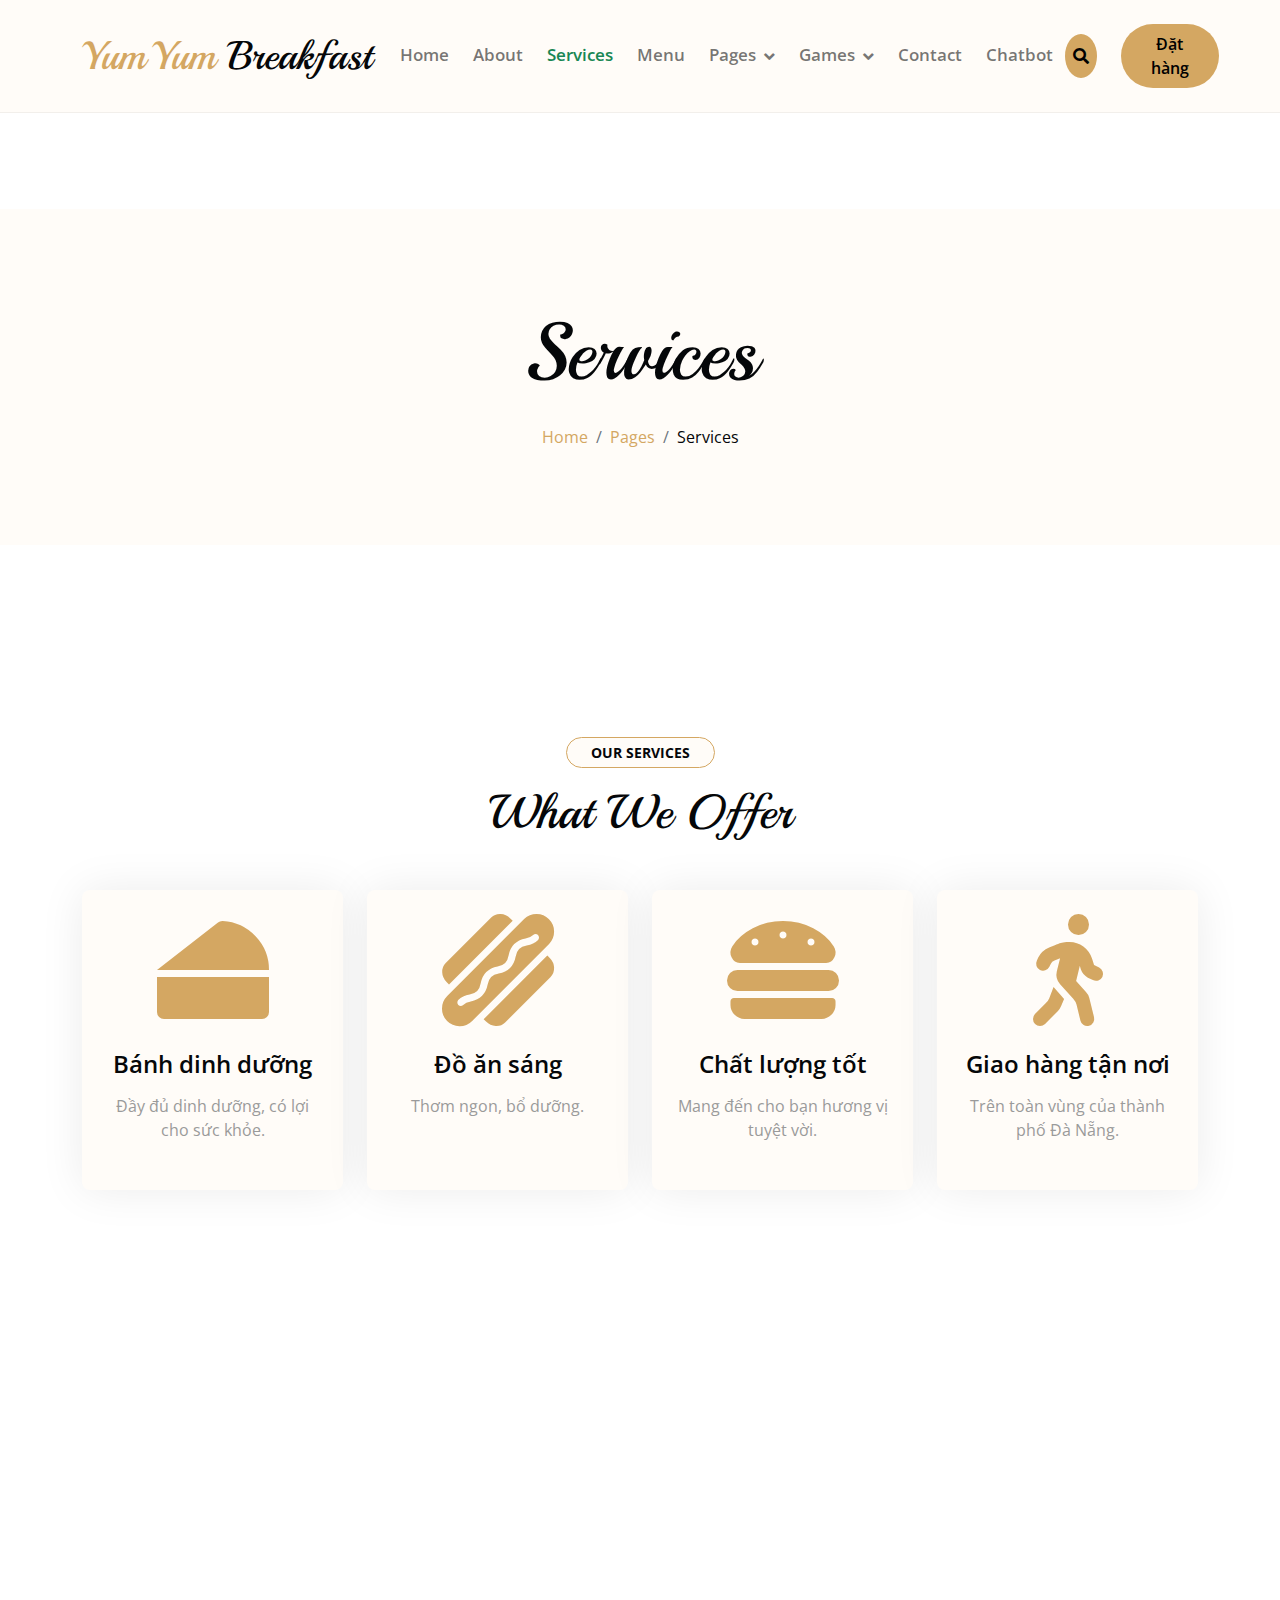
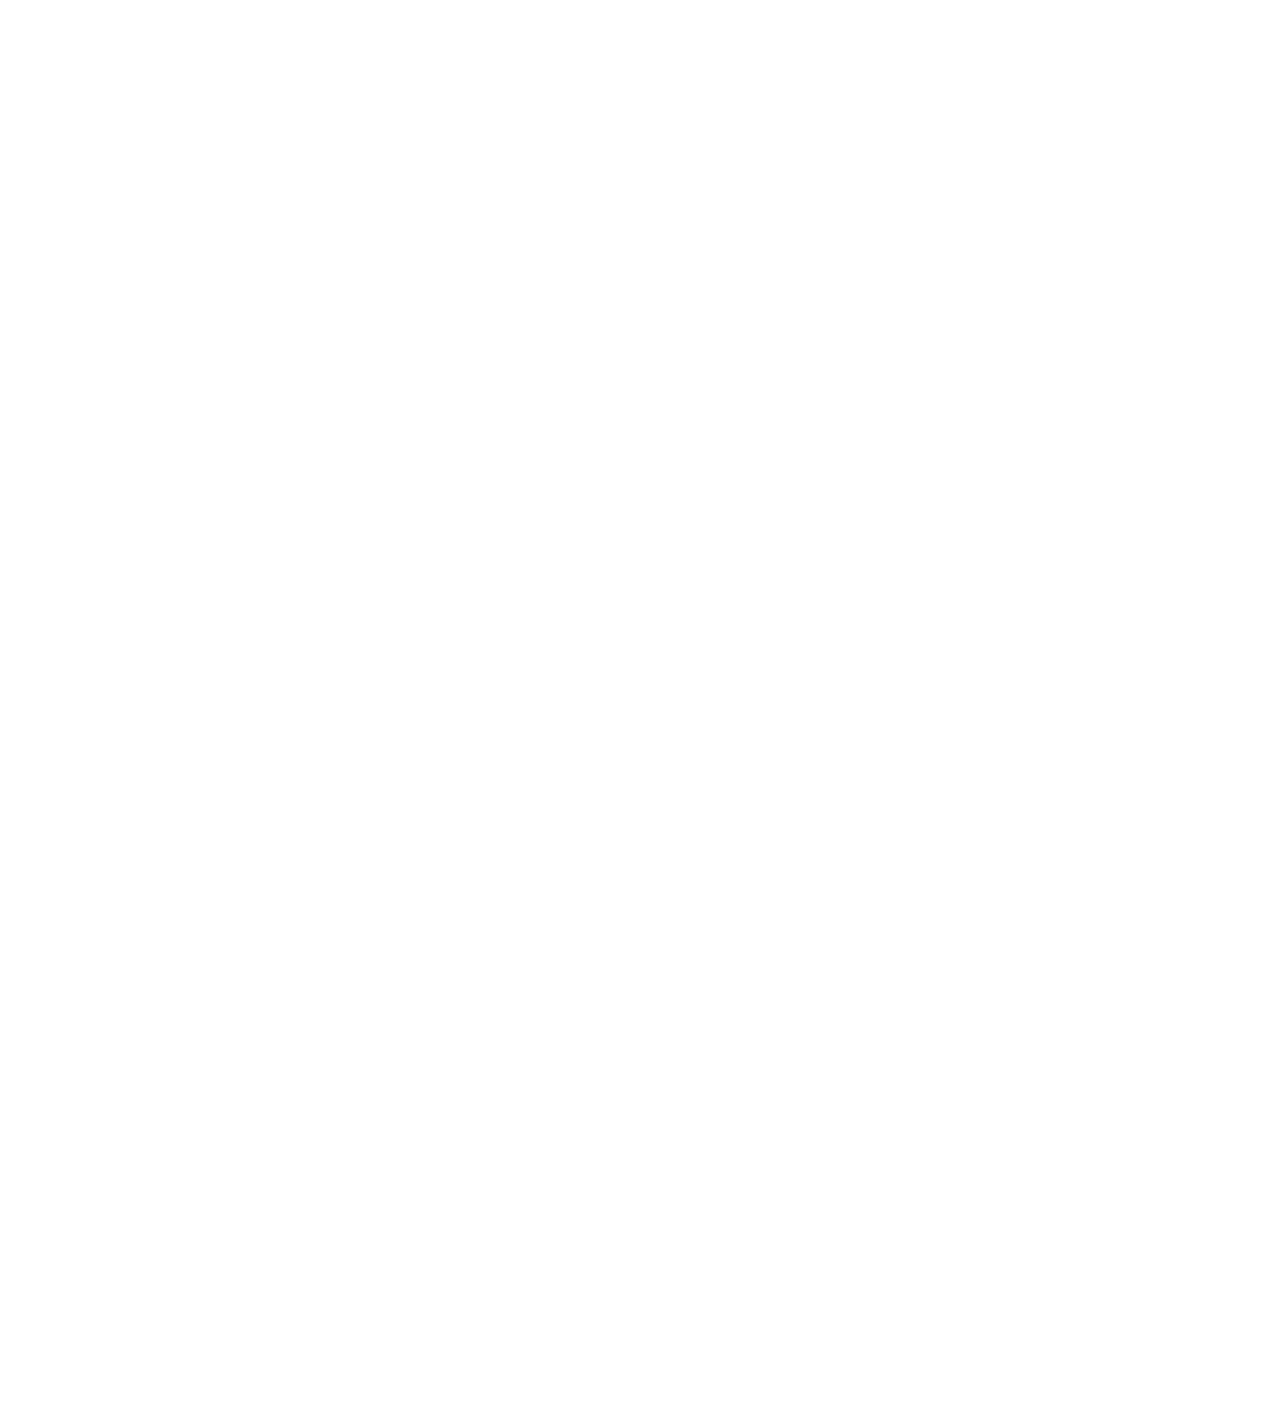
<file: service.html>
<!DOCTYPE html>
<html lang="en">

    <head>
        <!-- Google tag (gtag.js) -->
        <script async src="https://www.googletagmanager.com/gtag/js?id=G-MJWZ8GE8E7"></script>
        <script>
            window.dataLayer = window.dataLayer || [];
            function gtag(){dataLayer.push(arguments);}
            gtag('js', new Date());

            gtag('config', 'G-MJWZ8GE8E7');
        </script>
        <meta charset="utf-8">
        <title>YumYum Breakfast - Service</title>
        <meta content="width=device-width, initial-scale=1.0" name="viewport">
        <meta content="" name="keywords">
        <meta content="" name="description">

        <!-- Google Web Fonts -->
        <link rel="preconnect" href="https://fonts.googleapis.com">
        <link rel="preconnect" href="https://fonts.gstatic.com" crossorigin>
        <link href="https://fonts.googleapis.com/css2?family=Open+Sans:wght@400;600&family=Playball&display=swap" rel="stylesheet">

        <!-- Icon Font Stylesheet -->
        <link rel="stylesheet" href="https://use.fontawesome.com/releases/v5.15.4/css/all.css"/>
        <link href="https://cdn.jsdelivr.net/npm/bootstrap-icons@1.4.1/font/bootstrap-icons.css" rel="stylesheet">

        <!-- Libraries Stylesheet -->
        <link href="lib/animate/animate.min.css" rel="stylesheet">
        <link href="lib/lightbox/css/lightbox.min.css" rel="stylesheet">
        <link href="lib/owlcarousel/owl.carousel.min.css" rel="stylesheet">

        <!-- Customized Bootstrap Stylesheet -->
        <link href="css/bootstrap.min.css" rel="stylesheet">

        <!-- Template Stylesheet -->
        <link href="css/style.css" rel="stylesheet">
        <link rel="icon" type="image/png" href="favicon.png">
    </head>

    <body>

        <!-- Spinner Start -->
        <div id="spinner" class="show w-100 vh-100 bg-white position-fixed translate-middle top-50 start-50  d-flex align-items-center justify-content-center">
            <div class="spinner-grow text-primary" role="status"></div>
        </div>
        <!-- Spinner End -->


        <!-- Navbar start -->
        <div class="container-fluid nav-bar">
            <div class="container">
                <nav class="navbar navbar-light navbar-expand-lg py-4">
                    <a href="index.html" class="navbar-brand">
                        <h1 class="text-primary fw-bold mb-0">YumYum<span class="text-dark"> Breakfast</span> </h1>
                    </a>
                    <button class="navbar-toggler py-2 px-3" type="button" data-bs-toggle="collapse" data-bs-target="#navbarCollapse">
                        <span class="fa fa-bars text-primary"></span>
                    </button>
                    <div class="collapse navbar-collapse" id="navbarCollapse">
                        <div class="navbar-nav mx-auto">
                            <a href="index.html" class="nav-item nav-link">Home</a>
                            <a href="about.html" class="nav-item nav-link">About</a>
                            <a href="service.html" class="nav-item nav-link active">Services</a>
                            <a href="menu.html" class="nav-item nav-link">Menu</a>
                            <div class="nav-item dropdown">
                                <a href="#" class="nav-link dropdown-toggle" data-bs-toggle="dropdown">Pages</a>
                                <div class="dropdown-menu bg-light">
                                    <a href="blog.html" class="dropdown-item">Our Post</a>
                                    <a href="testimonial.html" class="dropdown-item">Testimonial</a>
                                    <a href="404.html" class="dropdown-item">404 Page</a>
                                </div>
                            </div>
                            <div class="nav-item dropdown">
                                <a href="#" class="nav-link dropdown-toggle" data-bs-toggle="dropdown">Games</a>
                                <div class="dropdown-menu bg-light">
                                    <a href="htmlgame/2048.html" class="dropdown-item">2048</a>
                                    <a href="htmlgame/streetfighter.html" class="dropdown-item">Street Fighter</a>
                                    <a href="htmlgame/narutobleach.html" class="dropdown-item">Naruto vs Bleach</a>
                                </div>
                            </div>
                            <a href="contact.html" class="nav-item nav-link">Contact</a>
                            <a href="chatbot.html" class="nav-item nav-link">Chatbot</a>
                        </div>
                        <button class="btn-search btn btn-primary btn-md-square me-4 rounded-circle d-none d-lg-inline-flex" data-bs-toggle="modal" data-bs-target="#searchModal"><i class="fas fa-search"></i></button>
                        <a href="https://www.facebook.com/profile.php?id=61555803241596" class="btn btn-primary py-2 px-4 d-none d-xl-inline-block rounded-pill">Đặt hàng</a>
                    </div>
                </nav>
            </div>
        </div>
        <!-- Navbar End -->


        <!-- Modal Search Start -->
        <div class="modal fade" id="searchModal" tabindex="-1" aria-labelledby="exampleModalLabel" aria-hidden="true">
            <div class="modal-dialog modal-fullscreen">
                <div class="modal-content rounded-0">
                    <div class="modal-header">
                        <h5 class="modal-title" id="exampleModalLabel">Search by keyword</h5>
                        <button type="button" class="btn-close" data-bs-dismiss="modal" aria-label="Close"></button>
                    </div>
                    <div class="modal-body d-flex align-items-center">
                        <div class="input-group w-75 mx-auto d-flex">
                            <input type="search" class="form-control bg-transparent p-3" placeholder="keywords" aria-describedby="search-icon-1">
                            <span id="search-icon-1" class="input-group-text p-3"><i class="fa fa-search"></i></span>
                        </div>
                    </div>
                </div>
            </div>
        </div>
        <!-- Modal Search End -->


        <!-- Hero Start -->
        <div class="container-fluid bg-light py-6 my-6 mt-0">
            <div class="container text-center animated bounceInDown">
                <h1 class="display-1 mb-4">Services</h1>
                <ol class="breadcrumb justify-content-center mb-0 animated bounceInDown">
                    <li class="breadcrumb-item"><a href="#">Home</a></li>
                    <li class="breadcrumb-item"><a href="#">Pages</a></li>
                    <li class="breadcrumb-item text-dark" aria-current="page">Services</li>
                </ol>
            </div>
        </div>
        <!-- Hero End -->


        <!-- Service Start -->
        <div class="container-fluid service py-6">
            <div class="container">
                <div class="text-center wow bounceInUp" data-wow-delay="0.1s">
                    <small class="d-inline-block fw-bold text-dark text-uppercase bg-light border border-primary rounded-pill px-4 py-1 mb-3">Our Services</small>
                    <h1 class="display-5 mb-5">What We Offer</h1>
                </div>
                <div class="row g-4">
                    <div class="col-lg-3 col-md-6 col-sm-12 wow bounceInUp" data-wow-delay="0.1s">
                        <div class="bg-light rounded service-item">
                            <div class="service-content d-flex align-items-center justify-content-center p-4">
                                <div class="service-content-icon text-center">
                                    <i class="fas fa-cheese fa-7x text-primary mb-4"></i>
                                    <h4 class="mb-3">Bánh dinh dưỡng</h4>
                                    <p class="mb-4">Đầy đủ dinh dưỡng, có lợi cho sức khỏe.</p>
                                </div>
                            </div>
                        </div>
                    </div>
                    <div class="col-lg-3 col-md-6 col-sm-12 wow bounceInUp" data-wow-delay="0.3s">
                        <div class="bg-light rounded service-item">
                            <div class="service-content d-flex align-items-center justify-content-center p-4">
                                <div class="service-content-icon text-center">
                                    <i class="fas fa-hotdog fa-7x text-primary mb-4"></i>
                                    <h4 class="mb-3">Đồ ăn sáng</h4>
                                    <p class="mb-4">Thơm ngon, bổ dưỡng.</p>
                                </div>
                            </div>
                        </div>
                    </div>
                    <div class="col-lg-3 col-md-6 col-sm-12 wow bounceInUp" data-wow-delay="0.5s">
                        <div class="bg-light rounded service-item">
                            <div class="service-content d-flex align-items-center justify-content-center p-4">
                                <div class="service-content-icon text-center">
                                    <i class="fas fa-hamburger fa-7x text-primary mb-4"></i>
                                    <h4 class="mb-3">Chất lượng tốt</h4>
                                    <p class="mb-4">Mang đến cho bạn hương vị tuyệt vời.</p>
                                </div>
                            </div>
                        </div>
                    </div>
                    <div class="col-lg-3 col-md-6 col-sm-12 wow bounceInUp" data-wow-delay="0.7s">
                        <div class="bg-light rounded service-item">
                            <div class="service-content d-flex align-items-center justify-content-center p-4">
                                <div class="service-content-icon text-center">
                                    <i class="fas fa-walking fa-7x text-primary mb-4"></i>
                                    <h4 class="mb-3">Giao hàng tận nơi</h4>
                                    <p class="mb-4">Trên toàn vùng của thành phố Đà Nẵng.</p>
                                </div>
                            </div>
                        </div>
                    </div>
                </div>
            </div>
        </div>
        <!-- Service End -->


        <!-- Testimonial Start -->
        <div class="container-fluid py-6">
            <div class="container">
                <div class="text-center wow bounceInUp" data-wow-delay="0.1s">
                    <small class="d-inline-block fw-bold text-dark text-uppercase bg-light border border-primary rounded-pill px-4 py-1 mb-3">Testimonial</small>
                    <h1 class="display-5 mb-5">What Our Customers says!</h1>
                </div>
                <div class="owl-carousel owl-theme testimonial-carousel testimonial-carousel-1 mb-4 wow bounceInUp" data-wow-delay="0.1s">
                    <div class="testimonial-item rounded bg-light">
                        <div class="d-flex mb-3">
                            <img src="img/testimonial-1.jpg" class="img-fluid rounded-circle flex-shrink-0" alt="">
                            <div class="position-absolute" style="top: 15px; right: 20px;">
                                <i class="fa fa-quote-right fa-2x"></i>
                            </div>
                            <div class="ps-3 my-auto">
                                <h4 class="mb-0">Phúc</h4>
                                <p class="m-0">DUE Student</p>
                            </div>
                        </div>
                        <div class="testimonial-content">
                            <div class="d-flex">
                                <i class="fas fa-star text-primary"></i>
                                <i class="fas fa-star text-primary"></i>
                                <i class="fas fa-star text-primary"></i>
                                <i class="fas fa-star text-primary"></i>
                                <i class="fas fa-star text-primary"></i>
                            </div>
                            <p class="fs-5 m-0 pt-3">Ước gì tôi có 11 ngón tay để đánh giá món xôi cúc này.</p>
                        </div>
                    </div>
                    <div class="testimonial-item rounded bg-light">
                        <div class="d-flex mb-3">
                            <img src="img/testimonial-2.jpg" class="img-fluid rounded-circle flex-shrink-0" alt="">
                            <div class="position-absolute" style="top: 15px; right: 20px;">
                                <i class="fa fa-quote-right fa-2x"></i>
                            </div>
                            <div class="ps-3 my-auto">
                                <h4 class="mb-0">Phước Tài</h4>
                                <p class="m-0">DUE Student</p>
                            </div>
                        </div>
                        <div class="testimonial-content">
                            <div class="d-flex">
                                <i class="fas fa-star text-primary"></i>
                                <i class="fas fa-star text-primary"></i>
                                <i class="fas fa-star text-primary"></i>
                                <i class="fas fa-star text-primary"></i>
                                <i class="fas fa-star text-primary"></i>
                            </div>
                            <p class="fs-5 m-0 pt-3">Quá ngon, bổ ,rẻ, chất lượng tuyệt vời !!!</p>
                        </div>
                    </div>
                    <div class="testimonial-item rounded bg-light">
                        <div class="d-flex mb-3">
                            <img src="img/testimonial-3.jpg" class="img-fluid rounded-circle flex-shrink-0" alt="">
                            <div class="position-absolute" style="top: 15px; right: 20px;">
                                <i class="fa fa-quote-right fa-2x"></i>
                            </div>
                            <div class="ps-3 my-auto">
                                <h4 class="mb-0">Trần Ngọc Tiến</h4>
                                <p class="m-0">Student</p>
                            </div>
                        </div>
                        <div class="testimonial-content">
                            <div class="d-flex">
                                <i class="fas fa-star text-primary"></i>
                                <i class="fas fa-star text-primary"></i>
                                <i class="fas fa-star text-primary"></i>
                                <i class="fas fa-star text-primary"></i>
                                <i class="fas fa-star text-primary"></i>
                            </div>
                            <p class="fs-5 m-0 pt-3">Xôi ngon **. Ăn 1 cục là no ****.</p>
                        </div>
                    </div>
                    <div class="testimonial-item rounded bg-light">
                        <div class="d-flex mb-3">
                            <img src="img/testimonial-4.jpg" class="img-fluid rounded-circle flex-shrink-0" alt="">
                            <div class="position-absolute" style="top: 15px; right: 20px;">
                                <i class="fa fa-quote-right fa-2x"></i>
                            </div>
                            <div class="ps-3 my-auto">
                                <h4 class="mb-0">Phạm Văn Triều</h4>
                                <p class="m-0">DUT Student</p>
                            </div>
                        </div>
                        <div class="testimonial-content">
                            <div class="d-flex">
                                <i class="fas fa-star text-primary"></i>
                                <i class="fas fa-star text-primary"></i>
                                <i class="fas fa-star text-primary"></i>
                                <i class="fas fa-star text-primary"></i>
                                <i class="fas fa-star text-primary"></i>
                            </div>
                            <p class="fs-5 m-0 pt-3">Bánh ngon quá làm tôi phải từ Bách khoa sang :))</p>
                        </div>
                    </div>
                </div>
                <div class="owl-carousel testimonial-carousel testimonial-carousel-2 wow bounceInUp" data-wow-delay="0.3s">
                    <div class="testimonial-item rounded bg-light">
                        <div class="d-flex mb-3">
                            <img src="img/testimonial-5.jpg" class="img-fluid rounded-circle flex-shrink-0" alt="">
                            <div class="position-absolute" style="top: 15px; right: 20px;">
                                <i class="fa fa-quote-right fa-2x"></i>
                            </div>
                            <div class="ps-3 my-auto">
                                <h4 class="mb-0">Trần Quang Khánh</h4>
                                <p class="m-0">DUT Student</p>
                            </div>
                        </div>
                        <div class="testimonial-content">
                            <div class="d-flex">
                                <i class="fas fa-star text-primary"></i>
                                <i class="fas fa-star text-primary"></i>
                                <i class="fas fa-star text-primary"></i>
                                <i class="fas fa-star text-primary"></i>
                                <i class="fas fa-star text-primary"></i>
                            </div>
                            <p class="fs-5 m-0 pt-3">It's finger lickin good.</p>
                        </div>
                    </div>
                    <div class="testimonial-item rounded bg-light">
                        <div class="d-flex mb-3">
                            <img src="img/testimonial-2.jpg" class="img-fluid rounded-circle flex-shrink-0" alt="">
                            <div class="position-absolute" style="top: 15px; right: 20px;">
                                <i class="fa fa-quote-right fa-2x"></i>
                            </div>
                            <div class="ps-3 my-auto">
                                <h4 class="mb-0">Phước Tài</h4>
                                <p class="m-0">DUE Student</p>
                            </div>
                        </div>
                        <div class="testimonial-content">
                            <div class="d-flex">
                                <i class="fas fa-star text-primary"></i>
                                <i class="fas fa-star text-primary"></i>
                                <i class="fas fa-star text-primary"></i>
                                <i class="fas fa-star text-primary"></i>
                                <i class="fas fa-star text-primary"></i>
                            </div>
                            <p class="fs-5 m-0 pt-3">Quá ngon, bổ ,rẻ, chất lượng tuyệt vời !!!</p>
                        </div>
                    </div>
                    <div class="testimonial-item rounded bg-light">
                        <div class="d-flex mb-3">
                            <img src="img/testimonial-3.jpg" class="img-fluid rounded-circle flex-shrink-0" alt="">
                            <div class="position-absolute" style="top: 15px; right: 20px;">
                                <i class="fa fa-quote-right fa-2x"></i>
                            </div>
                            <div class="ps-3 my-auto">
                                <h4 class="mb-0">Trần Ngọc Tiến</h4>
                                <p class="m-0">Student</p>
                            </div>
                        </div>
                        <div class="testimonial-content">
                            <div class="d-flex">
                                <i class="fas fa-star text-primary"></i>
                                <i class="fas fa-star text-primary"></i>
                                <i class="fas fa-star text-primary"></i>
                                <i class="fas fa-star text-primary"></i>
                                <i class="fas fa-star text-primary"></i>
                            </div>
                            <p class="fs-5 m-0 pt-3">Xôi ngon **. Ăn 1 cục là no ****.</p>
                        </div>
                    </div>
                    <div class="testimonial-item rounded bg-light">
                        <div class="d-flex mb-3">
                            <img src="img/testimonial-4.jpg" class="img-fluid rounded-circle flex-shrink-0" alt="">
                            <div class="position-absolute" style="top: 15px; right: 20px;">
                                <i class="fa fa-quote-right fa-2x"></i>
                            </div>
                            <div class="ps-3 my-auto">
                                <h4 class="mb-0">Phạm Văn Triều</h4>
                                <p class="m-0">DUT Student</p>
                            </div>
                        </div>
                        <div class="testimonial-content">
                            <div class="d-flex">
                                <i class="fas fa-star text-primary"></i>
                                <i class="fas fa-star text-primary"></i>
                                <i class="fas fa-star text-primary"></i>
                                <i class="fas fa-star text-primary"></i>
                                <i class="fas fa-star text-primary"></i>
                            </div>
                            <p class="fs-5 m-0 pt-3">Bánh ngon quá làm tôi phải từ Bách khoa sang :))</p>
                        </div>
                    </div>
                </div>
            </div>
        </div>
        <!-- Testimonial End -->


        <!-- Footer Start -->
        <div class="container-fluid footer py-6 my-6 mb-0 bg-light wow bounceInUp" data-wow-delay="0.1s">
            <div class="container">
                <div class="row">
                    <div class="col-lg-3 col-md-6">
                        <div class="footer-item">
                            <h1 class="text-primary">YumYum<span class="text-dark"> Breakfast</span></h1>
                            <p class="lh-lg mb-4">Mang đến cho bạn hương vị tuyệt vời.</p>
                            <div class="footer-icon d-flex">
                                <a class="btn btn-primary btn-sm-square me-2 rounded-circle" href="https://www.facebook.com/profile.php?id=61555803241596"><i class="fab fa-facebook-f"></i></a>
                                <a href="https://www.instagram.com/yumyumbfdn/" class="btn btn-primary btn-sm-square me-2 rounded-circle"><i class="fab fa-instagram"></i></a>
                                <a class="btn btn-primary btn-sm-square me-2 rounded-circle" href="https://shopee.vn/yumyum_breakfast">S</a>
                            </div>
                        </div>
                    </div>
                    <div class="col-lg-3 col-md-6">
                        <div class="footer-item">
                            <h4 class="mb-4">Foods</h4>
                            <div class="d-flex flex-column align-items-start">
                                <a class="text-body mb-3"><i class="fa fa-check text-primary me-2"></i>Bổ dưỡng</a>
                                <a class="text-body mb-3"><i class="fa fa-check text-primary me-2"></i>Tươi ngon</a>
                                <a class="text-body mb-3"><i class="fa fa-check text-primary me-2"></i>Chất lượng</a>
                                <a class="text-body mb-3"><i class="fa fa-check text-primary me-2"></i>Giá cả phải chăng</a>
                            </div>
                        </div>
                    </div>
                    <div class="col-lg-3 col-md-6">
                        <div class="footer-item">
                            <h4 class="mb-4">Contact Us</h4>
                            <div class="d-flex flex-column align-items-start">
                                <p><i class="fa fa-map-marker-alt text-primary me-2"></i> 71 Ngũ Hành Sơn, Bắc Mỹ An, Ngũ Hành Sơn, Đà Nẵng</p>
                                <p><i class="fa fa-phone-alt text-primary me-2"></i> (+84) 0865727034</p>
                                <p><i class="fas fa-envelope text-primary me-2"></i> Yumyumbreakfastdn@gmail.com</p>
                                <p><i class="fa fa-clock text-primary me-2"></i> 24/7 Hours Service</p>
                            </div>
                        </div>
                    </div>
                    <div class="col-lg-3 col-md-6">
                        <div class="footer-item">
                            <h4 class="mb-4">Social Gallery</h4>
                            <div class="row g-2">
                                <div class="col-4">
                                     <img src="img/menu-01.jpg" class="img-fluid rounded-circle border border-primary p-2" alt="">
                                </div>
                                <div class="col-4">
                                     <img src="img/menu-02.jpg" class="img-fluid rounded-circle border border-primary p-2" alt="">
                                </div>
                                <div class="col-4">
                                     <img src="img/menu-03.jpg" class="img-fluid rounded-circle border border-primary p-2" alt="">
                                </div>
                                <div class="col-4">
                                     <img src="img/menu-04.jpg" class="img-fluid rounded-circle border border-primary p-2" alt="">
                                </div>
                                <div class="col-4">
                                     <img src="img/menu-05.jpg" class="img-fluid rounded-circle border border-primary p-2" alt="">
                            </div>
                        </div>
                    </div>
                </div>
            </div>
        </div>
        <!-- Footer End -->


        <!-- Copyright Start -->
        <div class="container-fluid copyright bg-dark py-4">
            <div class="container">
                <div class="row">
                    <div class="col-md-6 text-center text-md-start mb-3 mb-md-0">
                        <span class="text-light"><a href="#"><i class="fas fa-copyright text-light me-2"></i>YumYum Breakfast</a>, All right reserved.</span>
                    </div>
                    <div class="col-md-6 my-auto text-center text-md-end text-white">
                        Designed By <a class="border-bottom" href="https://www.facebook.com/toannguyen.8640/">nemodev</a>
                    </div>
                </div>
            </div>
        </div>
        <!-- Copyright End -->


        <!-- Back to Top -->
        <a href="#" class="btn btn-md-square btn-primary rounded-circle back-to-top"><i class="fa fa-arrow-up"></i></a>   

        
    <!-- JavaScript Libraries -->
    <script src="https://ajax.googleapis.com/ajax/libs/jquery/1.12.4/jquery.min.js"></script>
    <script src="https://cdn.jsdelivr.net/npm/bootstrap@5.0.0/dist/js/bootstrap.bundle.min.js"></script>
    <script src="lib/wow/wow.min.js"></script>
    <script src="lib/easing/easing.min.js"></script>
    <script src="lib/waypoints/waypoints.min.js"></script>
    <script src="lib/counterup/counterup.min.js"></script>
    <script src="lib/lightbox/js/lightbox.min.js"></script>
    <script src="lib/owlcarousel/owl.carousel.min.js"></script>

    <!-- Template Javascript -->
    <script src="js/main.js"></script>
    </body>

</html>
</file>
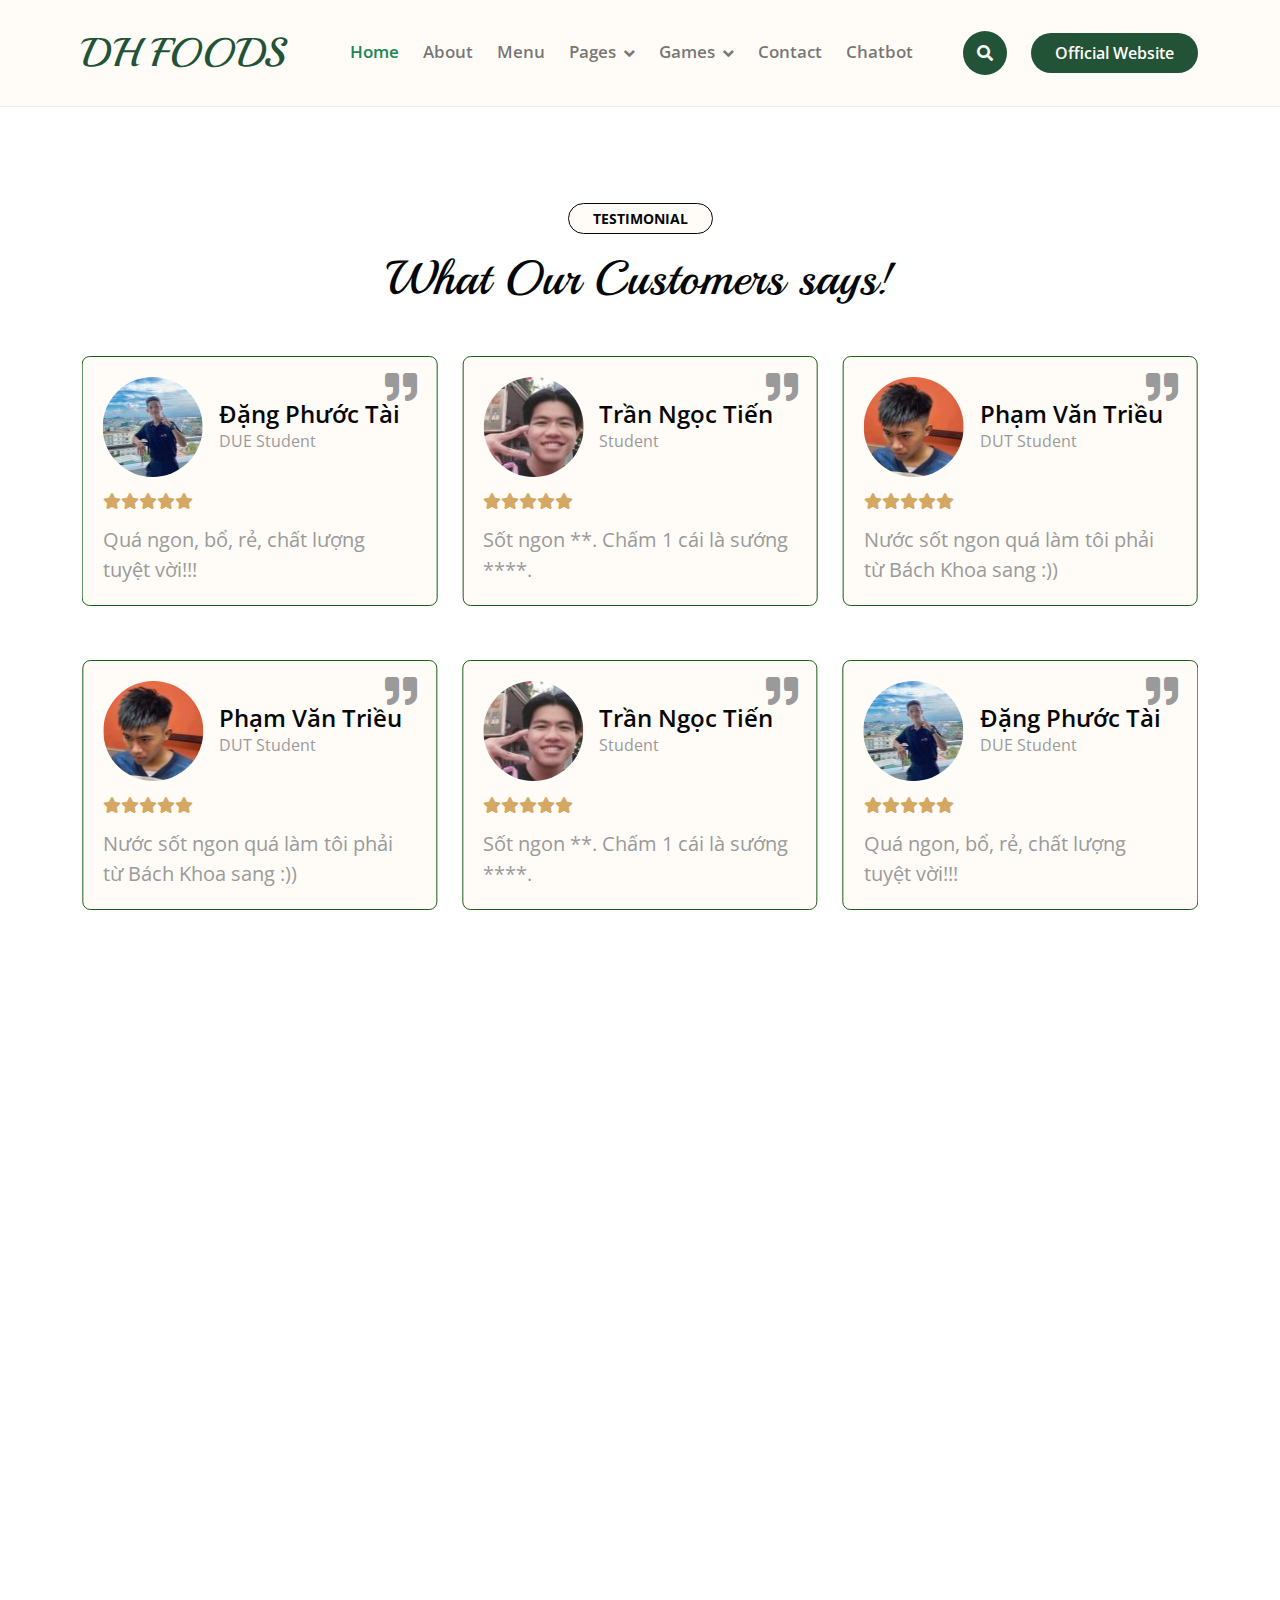
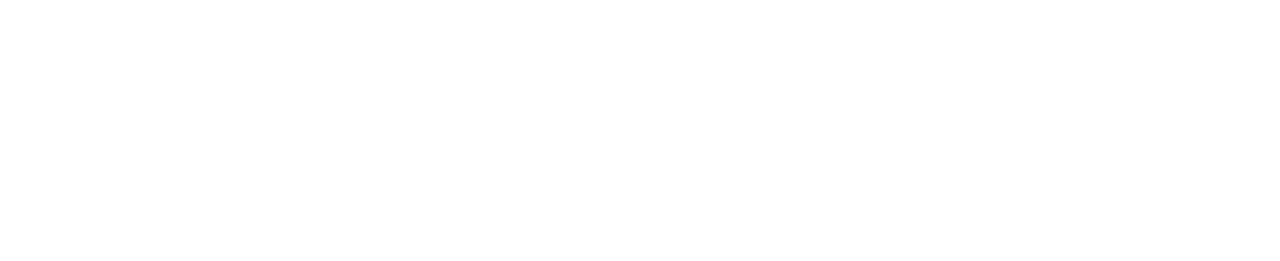
<file: testimonial.html>
<!DOCTYPE html>
<html lang="en">

    <head>
        <!-- Google tag (gtag.js) -->
        <script async src="https://www.googletagmanager.com/gtag/js?id=G-MJWZ8GE8E7"></script>
        <script>
            window.dataLayer = window.dataLayer || [];
            function gtag(){dataLayer.push(arguments);}
            gtag('js', new Date());

            gtag('config', 'G-MJWZ8GE8E7');
        </script>
        <meta charset="utf-8">
        <title>YumYum Breakfast - Testimonial</title>
        <meta content="width=device-width, initial-scale=1.0" name="viewport">
        <meta content="" name="keywords">
        <meta content="" name="description">

        <!-- Google Web Fonts -->
        <link rel="preconnect" href="https://fonts.googleapis.com">
        <link rel="preconnect" href="https://fonts.gstatic.com" crossorigin>
        <link href="https://fonts.googleapis.com/css2?family=Open+Sans:wght@400;600&family=Playball&display=swap" rel="stylesheet">

        <!-- Icon Font Stylesheet -->
        <link rel="stylesheet" href="https://use.fontawesome.com/releases/v5.15.4/css/all.css"/>
        <link href="https://cdn.jsdelivr.net/npm/bootstrap-icons@1.4.1/font/bootstrap-icons.css" rel="stylesheet">

        <!-- Libraries Stylesheet -->
        <link href="lib/animate/animate.min.css" rel="stylesheet">
        <link href="lib/lightbox/css/lightbox.min.css" rel="stylesheet">
        <link href="lib/owlcarousel/owl.carousel.min.css" rel="stylesheet">

        <!-- Customized Bootstrap Stylesheet -->
        <link href="css/bootstrap.min.css" rel="stylesheet">

        <!-- Template Stylesheet -->
        <link href="css/style.css" rel="stylesheet">
        <link rel="icon" type="image/png" href="favicon.png">
    </head>

    <body>

        <!-- Spinner Start -->
        <div id="spinner" class="show w-100 vh-100 bg-white position-fixed translate-middle top-50 start-50  d-flex align-items-center justify-content-center">
            <div class="spinner-grow text-primary" role="status"></div>
        </div>
        <!-- Spinner End -->


        <!-- Navbar start -->
        <div class="container-fluid nav-bar">
            <div class="container">
                <nav class="navbar navbar-light navbar-expand-lg py-4">
                    <a href="index.html" class="navbar-brand">
                        <h1 class="text-primary fw-bold mb-0" style="color:#225336">DH FOODS</h1>
                    </a>
                    <button class="navbar-toggler py-2 px-3" type="button" data-bs-toggle="collapse" data-bs-target="#navbarCollapse">
                        <span class="fa fa-bars text-primary"></span>
                    </button>
                    <div class="collapse navbar-collapse" id="navbarCollapse">
                        <div class="navbar-nav mx-auto">
                            <a href="index.html" class="nav-item nav-link active">Home</a>
                            <a href="about.html" class="nav-item nav-link">About</a>
                            <a href="404.html" class="nav-item nav-link">Menu</a>
                            <div class="nav-item dropdown">
                                <a href="#" class="nav-link dropdown-toggle" data-bs-toggle="dropdown">Pages</a>
                                <div class="dropdown-menu bg-light">
                                    <a href="404.html" class="dropdown-item">404 Error</a>
                                    <a href="testimonial.html" class="dropdown-item">Testimonial</a>
                                </div>
                            </div>
                            <div class="nav-item dropdown">
                                <a href="#" class="nav-link dropdown-toggle" data-bs-toggle="dropdown">Games</a>
                                <div class="dropdown-menu bg-light">
                                    <a href="htmlgame/2048.html" class="dropdown-item">2048</a>
                                </div>
                            </div>
                            <a href="contact.html" class="nav-item nav-link">Contact</a>
                            <a href="404.html" class="nav-item nav-link">Chatbot</a>
                        </div>
                        <button class="btn-search btn btn-primary btn-md-square me-4 rounded-circle d-none d-lg-inline-flex  text-light" style="background:#225336" data-bs-toggle="modal" data-bs-target="#searchModal"><i class="fas fa-search"></i></button>
                        <a href="https://dhfoods.com.vn" class="btn btn-primary py-2 px-4 d-none d-xl-inline-block rounded-pill  text-light" style="background:#225336">Official Website</a>
                    </div>
                </nav>
            </div>
        </div>
        <!-- Navbar End -->


        <!-- Modal Search Start -->
        <div class="modal fade" id="searchModal" tabindex="-1" aria-labelledby="exampleModalLabel" aria-hidden="true">
            <div class="modal-dialog modal-fullscreen">
                <div class="modal-content rounded-0">
                    <div class="modal-header">
                        <h5 class="modal-title" id="exampleModalLabel">Search by keyword</h5>
                        <button type="button" class="btn-close" data-bs-dismiss="modal" aria-label="Close"></button>
                    </div>
                    <div class="modal-body d-flex align-items-center">
                        <div class="input-group w-75 mx-auto d-flex">
                            <input type="search" class="form-control bg-transparent p-3" placeholder="keywords" aria-describedby="search-icon-1">
                            <span id="search-icon-1" class="input-group-text p-3"><i class="fa fa-search"></i></span>
                        </div>
                    </div>
                </div>
            </div>
        </div>
        <!-- Modal Search End -->


        <!-- Testimonial Start -->
        <div class="container-fluid py-6">
            <div class="container">
                <div class="text-center wow bounceInUp" data-wow-delay="0.1s">
                    <small class="d-inline-block fw-bold text-dark text-uppercase bg-light border border-dark rounded-pill px-4 py-1 mb-3">Testimonial</small>
                    <h1 class="display-5 mb-5">What Our Customers says!</h1>
                </div>
                <div class="owl-carousel owl-theme testimonial-carousel testimonial-carousel-1 mb-4 wow bounceInUp" data-wow-delay="0.1s">
                    <div class="testimonial-item rounded bg-light">
                        <div class="d-flex mb-3">
                            <img src="img/testimonial-1.jpg" class="img-fluid rounded-circle flex-shrink-0" alt="">
                            <div class="position-absolute" style="top: 15px; right: 20px;">
                                <i class="fa fa-quote-right fa-2x"></i>
                            </div>
                            <div class="ps-3 my-auto">
                                <h4 class="mb-0">Nguyễn Văn Bảo Phúc</h4>
                                <p class="m-0">DUE Student</p>
                            </div>
                        </div>
                        <div class="testimonial-content">
                            <div class="d-flex">
                                <i class="fas fa-star text-primary"></i>
                                <i class="fas fa-star text-primary"></i>
                                <i class="fas fa-star text-primary"></i>
                                <i class="fas fa-star text-primary"></i>
                                <i class="fas fa-star text-primary"></i>
                            </div>
                            <p class="fs-5 m-0 pt-3">Ước gì tôi có 11 ngón tay để đánh giá món nước sốt me hạt dẻ rang này.</p>
                        </div>
                    </div>
                    <div class="testimonial-item rounded bg-light">
                        <div class="d-flex mb-3">
                            <img src="img/testimonial-2.jpg" class="img-fluid rounded-circle flex-shrink-0" alt="">
                            <div class="position-absolute" style="top: 15px; right: 20px;">
                                <i class="fa fa-quote-right fa-2x"></i>
                            </div>
                            <div class="ps-3 my-auto">
                                <h4 class="mb-0">Đặng Phước Tài</h4>
                                <p class="m-0">DUE Student</p>
                            </div>
                        </div>
                        <div class="testimonial-content">
                            <div class="d-flex">
                                <i class="fas fa-star text-primary"></i>
                                <i class="fas fa-star text-primary"></i>
                                <i class="fas fa-star text-primary"></i>
                                <i class="fas fa-star text-primary"></i>
                                <i class="fas fa-star text-primary"></i>
                            </div>
                            <p class="fs-5 m-0 pt-3">Quá ngon, bổ, rẻ, chất lượng tuyệt vời!!!</p>
                        </div>
                    </div>
                    <div class="testimonial-item rounded bg-light">
                        <div class="d-flex mb-3">
                            <img src="img/testimonial-3.jpg" class="img-fluid rounded-circle flex-shrink-0" alt="">
                            <div class="position-absolute" style="top: 15px; right: 20px;">
                                <i class="fa fa-quote-right fa-2x"></i>
                            </div>
                            <div class="ps-3 my-auto">
                                <h4 class="mb-0">Trần Ngọc Tiến</h4>
                                <p class="m-0">Student</p>
                            </div>
                        </div>
                        <div class="testimonial-content">
                            <div class="d-flex">
                                <i class="fas fa-star text-primary"></i>
                                <i class="fas fa-star text-primary"></i>
                                <i class="fas fa-star text-primary"></i>
                                <i class="fas fa-star text-primary"></i>
                                <i class="fas fa-star text-primary"></i>
                            </div>
                            <p class="fs-5 m-0 pt-3">Sốt ngon **. Chấm 1 cái là sướng ****.</p>
                        </div>
                    </div>
                    <div class="testimonial-item rounded bg-light">
                        <div class="d-flex mb-3">
                            <img src="img/testimonial-4.jpg" class="img-fluid rounded-circle flex-shrink-0" alt="">
                            <div class="position-absolute" style="top: 15px; right: 20px;">
                                <i class="fa fa-quote-right fa-2x"></i>
                            </div>
                            <div class="ps-3 my-auto">
                                <h4 class="mb-0">Phạm Văn Triều</h4>
                                <p class="m-0">DUT Student</p>
                            </div>
                        </div>
                        <div class="testimonial-content">
                            <div class="d-flex">
                                <i class="fas fa-star text-primary"></i>
                                <i class="fas fa-star text-primary"></i>
                                <i class="fas fa-star text-primary"></i>
                                <i class="fas fa-star text-primary"></i>
                                <i class="fas fa-star text-primary"></i>
                            </div>
                            <p class="fs-5 m-0 pt-3">Nước sốt ngon quá làm tôi phải từ Bách Khoa sang :))</p>
                        </div>
                    </div>
                </div>
                <div class="owl-carousel testimonial-carousel testimonial-carousel-2 wow bounceInUp" data-wow-delay="0.3s">
                    <div class="testimonial-item rounded bg-light">
                        <div class="d-flex mb-3">
                            <img src="img/testimonial-5.jpg" class="img-fluid rounded-circle flex-shrink-0" alt="">
                            <div class="position-absolute" style="top: 15px; right: 20px;">
                                <i class="fa fa-quote-right fa-2x"></i>
                            </div>
                            <div class="ps-3 my-auto">
                                <h4 class="mb-0">Trần Quang Khánh</h4>
                                <p class="m-0">DUT Student</p>
                            </div>
                        </div>
                        <div class="testimonial-content">
                            <div class="d-flex">
                                <i class="fas fa-star text-primary"></i>
                                <i class="fas fa-star text-primary"></i>
                                <i class="fas fa-star text-primary"></i>
                                <i class="fas fa-star text-primary"></i>
                                <i class="fas fa-star text-primary"></i>
                            </div>
                            <p class="fs-5 m-0 pt-3">It's finger lickin good.</p>
                        </div>
                    </div>
                    <div class="testimonial-item rounded bg-light">
                        <div class="d-flex mb-3">
                            <img src="img/testimonial-2.jpg" class="img-fluid rounded-circle flex-shrink-0" alt="">
                            <div class="position-absolute" style="top: 15px; right: 20px;">
                                <i class="fa fa-quote-right fa-2x"></i>
                            </div>
                            <div class="ps-3 my-auto">
                                <h4 class="mb-0">Đặng Phước Tài</h4>
                                <p class="m-0">DUE Student</p>
                            </div>
                        </div>
                        <div class="testimonial-content">
                            <div class="d-flex">
                                <i class="fas fa-star text-primary"></i>
                                <i class="fas fa-star text-primary"></i>
                                <i class="fas fa-star text-primary"></i>
                                <i class="fas fa-star text-primary"></i>
                                <i class="fas fa-star text-primary"></i>
                            </div>
                            <p class="fs-5 m-0 pt-3">Quá ngon, bổ, rẻ, chất lượng tuyệt vời!!!</p>
                        </div>
                    </div>
                    <div class="testimonial-item rounded bg-light">
                        <div class="d-flex mb-3">
                            <img src="img/testimonial-3.jpg" class="img-fluid rounded-circle flex-shrink-0" alt="">
                            <div class="position-absolute" style="top: 15px; right: 20px;">
                                <i class="fa fa-quote-right fa-2x"></i>
                            </div>
                            <div class="ps-3 my-auto">
                                <h4 class="mb-0">Trần Ngọc Tiến</h4>
                                <p class="m-0">Student</p>
                            </div>
                        </div>
                        <div class="testimonial-content">
                            <div class="d-flex">
                                <i class="fas fa-star text-primary"></i>
                                <i class="fas fa-star text-primary"></i>
                                <i class="fas fa-star text-primary"></i>
                                <i class="fas fa-star text-primary"></i>
                                <i class="fas fa-star text-primary"></i>
                            </div>
                            <p class="fs-5 m-0 pt-3">Sốt ngon **. Chấm 1 cái là sướng ****.</p>
                        </div>
                    </div>
                    <div class="testimonial-item rounded bg-light">
                        <div class="d-flex mb-3">
                            <img src="img/testimonial-4.jpg" class="img-fluid rounded-circle flex-shrink-0" alt="">
                            <div class="position-absolute" style="top: 15px; right: 20px;">
                                <i class="fa fa-quote-right fa-2x"></i>
                            </div>
                            <div class="ps-3 my-auto">
                                <h4 class="mb-0">Phạm Văn Triều</h4>
                                <p class="m-0">DUT Student</p>
                            </div>
                        </div>
                        <div class="testimonial-content">
                            <div class="d-flex">
                                <i class="fas fa-star text-primary"></i>
                                <i class="fas fa-star text-primary"></i>
                                <i class="fas fa-star text-primary"></i>
                                <i class="fas fa-star text-primary"></i>
                                <i class="fas fa-star text-primary"></i>
                            </div>
                            <p class="fs-5 m-0 pt-3">Nước sốt ngon quá làm tôi phải từ Bách Khoa sang :))</p>
                        </div>
                    </div>
                </div>
            </div>
        </div>
        <!-- Testimonial End -->


        <!-- Footer Start -->
        <div class="container-fluid footer py-6 my-6 mb-0 bg-light wow bounceInUp" data-wow-delay="0.1s">
            <div class="container">
                <div class="row">
                    <div class="col-lg-3 col-md-6">
                        <div class="footer-item">
                            <h1 class="text-primary" style="color:#225336">Dh Foods</h1>
                            <p class="lh-lg mb-4">Luôn Tự Hào Gia Vị Việt!.</p>
                            <div class="footer-icon d-flex">
                                <a class="btn btn-primary btn-sm-square me-2 rounded-circle" style="background:#225336" href="https://www.facebook.com/DHFoods.com.vn/"><i class="fab fa-facebook-f" style="color:white"></i></a>
                                <a class="btn btn-primary btn-sm-square me-2 rounded-circle" style="background:#225336" href="https://www.youtube.com/user/userGiaviDhfoods"><i class="fab fa-youtube" style="color:white" aria-hidden="true"></i></a>
                                <a class="btn btn-primary btn-sm-square me-2 rounded-circle" style="background:#225336" href="https://shopee.vn/dhfoods"><svg xmlns="http://www.w3.org/2000/svg" x="0px" y="0px" width="40" height="40" viewBox="0 0 48 48">
                                    <path fill="#ef4e2d" d="M36.683,43H11.317c-2.136,0-3.896-1.679-3.996-3.813l-1.272-27.14C6.022,11.477,6.477,11,7.048,11 h33.904c0.571,0,1.026,0.477,0.999,1.047l-1.272,27.14C40.579,41.321,38.819,43,36.683,43z"></path><path d="M24.066,16.073c-4.029,0-7.067,2.596-7.067,6.039c0,3.955,3.624,5.28,6.271,6.247 c3.21,1.173,4.278,1.83,4.278,3.41c0,1.255-1.653,2.314-3.609,2.314c-2.463,0-4.673-1.864-4.695-1.882l-0.104-0.097 c-0.186-0.171-0.428-0.264-0.677-0.264c-0.038,0-0.077,0.002-0.115,0.007c-0.289,0.034-0.549,0.191-0.712,0.432l-1.046,1.542 c-0.291,0.429-0.206,1.008,0.195,1.336l0.106,0.087c0.78,0.631,3.582,2.683,7.049,2.683c4.18,0,7.454-2.705,7.454-6.158 c0-4.535-3.93-5.971-6.8-7.019c-2.767-1.011-3.749-1.562-3.749-2.638c0-1.272,1.356-2.195,3.224-2.195 c1.464,0,2.767,0.584,3.413,0.933c0.089,0.048,0.411,0.241,0.59,0.361l0.13,0.087c0.166,0.111,0.36,0.169,0.556,0.169 c0.071,0,0.143-0.008,0.213-0.023c0.266-0.058,0.496-0.222,0.639-0.453l0.958-1.558c0.283-0.461,0.149-1.064-0.304-1.36 l-0.157-0.103C29.267,17.404,26.979,16.073,24.066,16.073L24.066,16.073z" opacity=".05"></path><path d="M24.066,16.573c-3.744,0-6.567,2.381-6.567,5.539c0,3.606,3.295,4.81,5.942,5.778 c3.132,1.145,4.607,1.9,4.607,3.88c0,1.552-1.843,2.814-4.109,2.814c-2.664,0-4.997-1.983-5.021-2.003L18.8,32.472 c-0.093-0.085-0.214-0.132-0.338-0.132c-0.019,0-0.038,0.001-0.058,0.003c-0.144,0.017-0.275,0.096-0.356,0.216l-1.046,1.542 c-0.145,0.214-0.103,0.504,0.098,0.668l0.106,0.087c0.746,0.604,3.43,2.571,6.732,2.571c3.9,0,6.954-2.485,6.954-5.658 c0-4.185-3.589-5.496-6.472-6.55c-2.772-1.013-4.078-1.65-4.078-3.107c0-1.561,1.566-2.695,3.724-2.695 c1.574,0,2.963,0.622,3.65,0.992c0.11,0.059,0.443,0.26,0.631,0.385l0.13,0.087c0.083,0.056,0.18,0.084,0.278,0.084 c0.036,0,0.071-0.004,0.107-0.011c0.133-0.029,0.248-0.111,0.319-0.227l0.958-1.558c0.142-0.23,0.074-0.532-0.152-0.68 l-0.157-0.103C29.026,17.844,26.841,16.573,24.066,16.573L24.066,16.573z" opacity=".07"></path><path fill="#ef4e2d" d="M32.5,11.5h-2C30.5,7.364,27.584,4,24,4s-6.5,3.364-6.5,7.5h-2C15.5,6.262,19.313,2,24,2 S32.5,6.262,32.5,11.5z"></path><path fill="#fff" d="M24.248,25.688c-2.741-1.002-4.405-1.743-4.405-3.577c0-1.851,1.776-3.195,4.224-3.195 c1.685,0,3.159,0.66,3.888,1.052c0.124,0.067,0.474,0.277,0.672,0.41l0.13,0.087l0.958-1.558l-0.157-0.103 c-0.772-0.521-2.854-1.733-5.49-1.733c-3.459,0-6.067,2.166-6.067,5.039c0,3.257,2.983,4.347,5.615,5.309 c3.07,1.122,4.934,1.975,4.934,4.349c0,1.828-2.067,3.314-4.609,3.314c-2.864,0-5.326-2.105-5.349-2.125l-0.128-0.118l-1.046,1.542 l0.106,0.087c0.712,0.577,3.276,2.458,6.416,2.458c3.619,0,6.454-2.266,6.454-5.158C30.393,27.933,27.128,26.741,24.248,25.688z"></path>
                                    </svg></a>
                                
                            </div>
                        </div>
                    </div>
                    <div class="col-lg-3 col-md-6">
                        <div class="footer-item">
                            <h4 class="mb-4">Gia vị Việt</h4>
                            <div class="d-flex flex-column align-items-start">
                                <a class="text-body mb-3"><i class="fa fa-check text-primary me-2" style="color:#225336"></i>Không Màu Tổng Hợp</a>
                                <a class="text-body mb-3"><i class="fa fa-check text-primary me-2" style="color:#225336"></i>Không Chất Bảo Quản Nhân Tạo</a>
                                <a class="text-body mb-3"><i class="fa fa-check text-primary me-2" style="color:#225336"></i>Không Tạp Chất</a>
                            </div>
                        </div>
                    </div>
                    <div class="col-lg-3 col-md-6">
                        <div class="footer-item">
                            <h4 class="mb-4">Contact Us</h4>
                            <div class="d-flex flex-column align-items-start">
                                <p><i class="fa fa-map-marker-alt text-primary me-2" style="color:#225336"></i> Lầu 9, 728-730 Võ Văn Kiệt, Phường 01, Quận 5, Thành phố Hồ Chí Minh</p>
                                <p><i class="fa fa-phone-alt text-primary me-2" style="color:#225336"></i> (+84) 028 3922 5940</p>
                                <p><i class="fas fa-envelope text-primary me-2" style="color:#225336"></i> uyenvtt@dhfoods.com.vn hoặc xoanbk@dhfoods.com.vn</p>
                                <p><i class="fa fa-clock text-primary me-2" style="color:#225336"></i> 24/7 Hours Service</p>
                            </div>
                        </div>
                    </div>
                    <div class="col-lg-3 col-md-6">
                        <div class="footer-item">
                            <h4 class="mb-4">Social Gallery</h4>
                            <div class="row g-2">
                                <div class="col-4">
                                     <img src="img/menu-01.jpg" class="img-fluid rounded-circle border border-dark p-2" alt="">
                                </div>
                                <div class="col-4">
                                     <img src="img/menu-02.jpg" class="img-fluid rounded-circle border border-dark p-2" alt="">
                                </div>
                                <div class="col-4">
                                     <img src="img/menu-03.jpg" class="img-fluid rounded-circle border border-dark p-2" alt="">
                                </div>
                                <div class="col-4">
                                     <img src="img/menu-04.jpg" class="img-fluid rounded-circle border border-dark p-2" alt="">
                                </div>
                                <div class="col-4">
                                     <img src="img/menu-05.jpg" class="img-fluid rounded-circle border border-dark p-2" alt="">
                            </div>
                        </div>
                    </div>
                </div>
            </div>
        </div>
        <!-- Footer End -->


        <!-- Copyright Start -->
        <div class="container-fluid copyright bg-dark py-4">
            <div class="container">
                <div class="row">
                    <div class="col-md-6 text-center text-md-start mb-3 mb-md-0">
                        <span class="text-light"><a href="#"><i class="fas fa-copyright text-light me-2"></i>Dh Foods</a>, All right reserved.</span>
                    </div>
                    <div class="col-md-6 my-auto text-center text-md-end text-white">
                        Designed By <a class="border-bottom" href="https://www.facebook.com/toannguyen.8640/">nemodev</a>
                    </div>
                </div>
            </div>
        </div>
        <!-- Copyright End -->


        <!-- Back to Top -->
        <a href="#" class="btn btn-md-square btn-primary rounded-circle back-to-top"><i class="fa fa-arrow-up"></i></a>   

        
    <!-- JavaScript Libraries -->
    <script src="https://ajax.googleapis.com/ajax/libs/jquery/1.12.4/jquery.min.js"></script>
    <script src="https://cdn.jsdelivr.net/npm/bootstrap@5.0.0/dist/js/bootstrap.bundle.min.js"></script>
    <script src="lib/wow/wow.min.js"></script>
    <script src="lib/easing/easing.min.js"></script>
    <script src="lib/waypoints/waypoints.min.js"></script>
    <script src="lib/counterup/counterup.min.js"></script>
    <script src="lib/lightbox/js/lightbox.min.js"></script>
    <script src="lib/owlcarousel/owl.carousel.min.js"></script>

    <!-- Template Javascript -->
    <script src="js/main.js"></script>
    </body>

</html>
</file>
<file: css/style.css>
/*** Spinner Start ***/
#spinner {
    opacity: 0;
    visibility: hidden;
    transition: opacity .8s ease-out, visibility 0s linear .5s;
    z-index: 99999;
 }

 #spinner.show {
     transition: opacity .8s ease-out, visibility 0s linear .0s;
     visibility: visible;
     opacity: 1;
 }
/*** Spinner End ***/


.back-to-top {
    position: fixed;
    right: 30px;
    bottom: 30px;
    z-index: 99;
}

h1, h2, h3, .h1, .h2, .h3 {
    font-weight: 400 !important;
    font-family: 'Playball', cursive !important;
}

h4, h5, h6, .h4, .h5, .h6 {
    font-weight: 600 !important;
    font-family: 'Open Sans', sans-serif !important;
}

.my-6 {
    margin-top: 6rem;
    margin-bottom: 6rem;
}

.py-6 {
    padding-top: 6rem;
    padding-bottom: 6rem;
}

.wow,
.animated {
    animation-duration: 2s !important;
}


/*** Button Start ***/
.btn.btn-primary {
    border: 0;
}

.btn.btn-primary:hover {
    background: var(--bs-dark) !important;
    color: var(--bs-primary) !important;
}

.btn {
    font-weight: 600;
    transition: .5s;
}

.btn-square {
    width: 32px;
    height: 32px;
}

.btn-sm-square {
    width: 38px;
    height: 38px;
}

.btn-md-square {
    width: 44px;
    height: 44px;
}

.btn-lg-square {
    width: 56px;
    height: 56px;
}

.btn-square,
.btn-sm-square,
.btn-md-square,
.btn-lg-square {
    padding: 0;
    display: flex;
    align-items: center;
    justify-content: center;
    font-weight: normal;
}
/*** Button End ***/


/*** Navbar Start ***/
.nav-bar {
    background: var(--bs-light);
    border-bottom: 1px solid rgba(0, 0, 0, .05);
}

.navbar .navbar-nav .nav-link {
    padding: 10px 12px;
    font-weight: 600;
    font-size: 17px;
    transition: .5s;
}

.navbar .navbar-nav .nav-link:hover,
.navbar .navbar-nav .nav-link.active {
    color: var(--bs-green);
}

.navbar .dropdown-toggle::after {
    border: none;
    content: "\f107";
    font-family: "Font Awesome 5 Free";
    font-weight: 700;
    vertical-align: middle;
    margin-left: 8px;
}

@media (min-width: 1200px) {
    .navbar .nav-item .dropdown-menu {
        display: block;
        visibility: hidden;
        top: 100%;
        transform: rotateX(-75deg);
        transform-origin: 0% 0%;
        transition: .5s;
        opacity: 0;
    }
    
    .navbar .nav-item:hover .dropdown-menu {
        transform: rotateX(0deg);
        visibility: visible;
        opacity: 1;
    }
}

.dropdown .dropdown-menu a:hover {
    background: var(--bs-green);
    color: var(--bs-white);
}

#searchModal .modal-content {
    background-color: rgba(255, 255, 255, .95);
}
/*** Navbar End ***/


/*** Events Start ***/
.event .tab-class .nav-item a.active {
    background: var(--bs-primary) !important;
}

.event .event-img .event-overlay {
    position: absolute;
    width: 100%;
    height: 100%;
    top: 0;
    left: 0;
    background: rgba(212, 167, 98, 0.7);
    border-radius: 8px;
    transition: 0.5s;
    opacity: 0;
    z-index: 1;
}

.event .event-img:hover .event-overlay {
    opacity: 1;
}
/*** Events End ***/


/*** service start ***/
.service .service-item {
    position: relative;
    height: 100%;
    border-radius: 8px;
    box-shadow: 0 0 45px rgba(0, 0, 0, .08);
}

.service-content::after {
    position: absolute;
    content: "";
    width: 100%;
    height: 0;
    top: 0;
    left: 0;
    bottom: auto;
    background: var(--bs-primary);
    border-radius: 8px;
    transition: 1s;
}

.service-item:hover .service-content::after {
    height: 100%;
    opacity: 1;
}

.service-item .service-content-icon {
    position: relative;
    z-index: 2;
}

.service-item .service-content-icon i,
.service-item .service-content-icon p {
    transition: 1s;
}

.service-item:hover .service-content-icon i {
    color: var(--bs-dark) !important;
}

.service-item:hover .service-content-icon p {
    color: var(--bs-white);
}

.service-item:hover .service-content-icon a.btn-primary {
    background: var(--bs-white);
    color: var(--bs-dark);
}

.service-item .service-content-icon a.btn-primary {
    transition: 1s !important;
}
/*** Services End ***/


/*** Menu Start ***/
.menu .nav-item a.active {
    background: var(--bs-primary) !important;
}

.menu .menu-item .border-bottom {
    border-bottom-style: dashed !important;
}
/*** Menu End ***/


/*** Youtube Video start ***/
.video {
    position: relative;
    height: 100%;
    min-height: 400px;
    background: linear-gradient(rgba(254, 218, 154, 0.1), rgba(254, 218, 154, 0.1)), url(../img/fact.jpg);
    background-position: center center;
    background-repeat: no-repeat;
    background-size: cover;
    border-radius: 8px;
}

.video .btn-play {
    position: absolute;
    z-index: 3;
    top: 50%;
    left: 50%;
    transform: translateX(-50%) translateY(-50%);
    box-sizing: content-box;
    display: block;
    width: 32px;
    height: 44px;
    border-radius: 50%;
    border: none;
    outline: none;
    padding: 18px 20px 18px 28px;
}

.video .btn-play:before {
    content: "";
    position: absolute;
    z-index: 0;
    left: 50%;
    top: 50%;
    transform: translateX(-50%) translateY(-50%);
    display: block;
    width: 100px;
    height: 100px;
    background: var(--bs-primary);
    border-radius: 50%;
    animation: pulse-border 1500ms ease-out infinite;
}

.video .btn-play:after {
    content: "";
    position: absolute;
    z-index: 1;
    left: 50%;
    top: 50%;
    transform: translateX(-50%) translateY(-50%);
    display: block;
    width: 100px;
    height: 100px;
    background: var(--bs-white);
    border-radius: 50%;
    transition: all 200ms;
}

.video .btn-play img {
    position: relative;
    z-index: 3;
    max-width: 100%;
    width: auto;
    height: auto;
}

.video .btn-play span {
    display: block;
    position: relative;
    z-index: 3;
    width: 0;
    height: 0;
    border-left: 32px solid var(--bs-dark);
    border-top: 22px solid transparent;
    border-bottom: 22px solid transparent;
}

@keyframes pulse-border {
    0% {
        transform: translateX(-50%) translateY(-50%) translateZ(0) scale(1);
        opacity: 1;
    }

    100% {
        transform: translateX(-50%) translateY(-50%) translateZ(0) scale(1.5);
        opacity: 0;
    }
}

#videoModal {
    z-index: 99999;
}

#videoModal .modal-dialog {
    position: relative;
    max-width: 800px;
    margin: 60px auto 0 auto;
}

#videoModal .modal-body {
    position: relative;
    padding: 0px;
}

#videoModal .close {
    position: absolute;
    width: 30px;
    height: 30px;
    right: 0px;
    top: -30px;
    z-index: 999;
    font-size: 30px;
    font-weight: normal;
    color: #FFFFFF;
    background: #000000;
    opacity: 1;
}
/*** Youtube Video End ***/


/*** Blog Start ***/
.blog-item {
    position: relative;
}

.blog-item img {
    transition: 0.5s;
}

.blog-item:hover img {
    transform: scale(1.3)
}

.blog-item .blog-content {
    position: relative;
    transform: translateY(-50%);
    box-shadow: 0 0 45px rgba(0, 0, 0, .08);
}

.blog-item .blog-content a.btn h5 {
    transition: 0.5s;
}

.blog-item:hover .blog-content a.btn h5 {
    color: var(--bs-primary) !important;
}
/*** Blog End ***/


/*** Team Start ***/
.team-item {
    width: 100%;
    height: 100%;
    position: relative;
}

.team-item .team-icon {
    position: absolute;
    top: 0;
    right: 0;
}

.team-item .team-icon .share-link {
    opacity: 0;
    transition: 0.9s;
}

.team-item:hover .share-link {
    opacity: 1;
}

.team-item .team-content {
    transition: 0.9s;
}

.team-item:hover .team-content {
    background: var(--bs-primary) !important;
    color: var(--bs-dark) !important;
}

.team-item .team-content h4,
.team-item .team-content p {
    transition: 0.5s;
}

.team-item:hover .team-content h4 {
    color: var(--bs-dark) !important;
}

.team-item:hover .team-content p {
    color: var(--bs-white);
}
/*** Team End ***/


/*** testimonial Start ***/
.testimonial-item {
    border: 1px solid #1b5f16;
    padding: 20px 20px;
}

.testimonial-carousel .owl-item img {
    width: 100px;
    height: 100px;
}

.testimonial-carousel.owl-rtl .testimonial-item {
    direction: ltr !important;
}
/*** testimonial End ***/


/*** Contact start ***/
.contact-form {
    box-shadow: 0 0 45px rgba(0, 0, 0, .08);
}

/*** Contact End ***/


/*** Footer Start ***/
.footer .footer-item a.text-body:hover {
    color: var(--bs-green) !important;
}
/*** Footer End ***/
</file>
